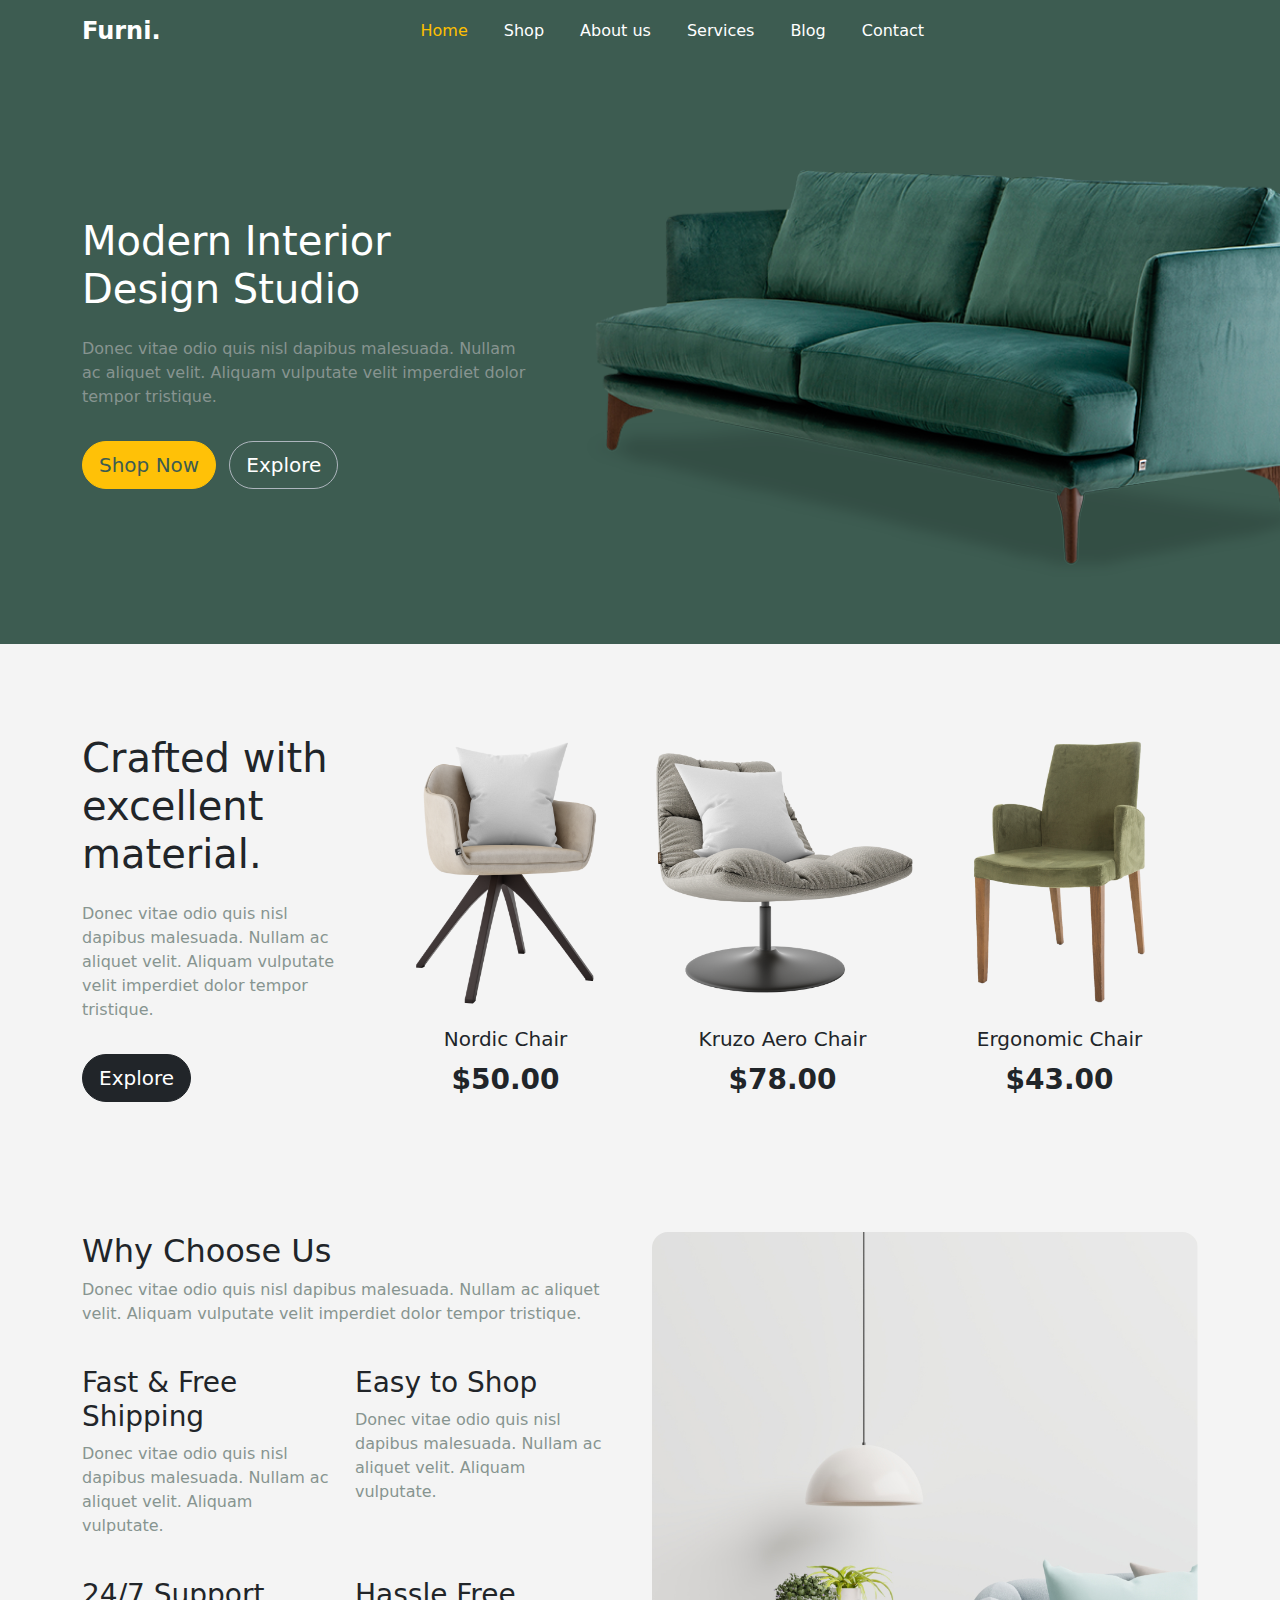
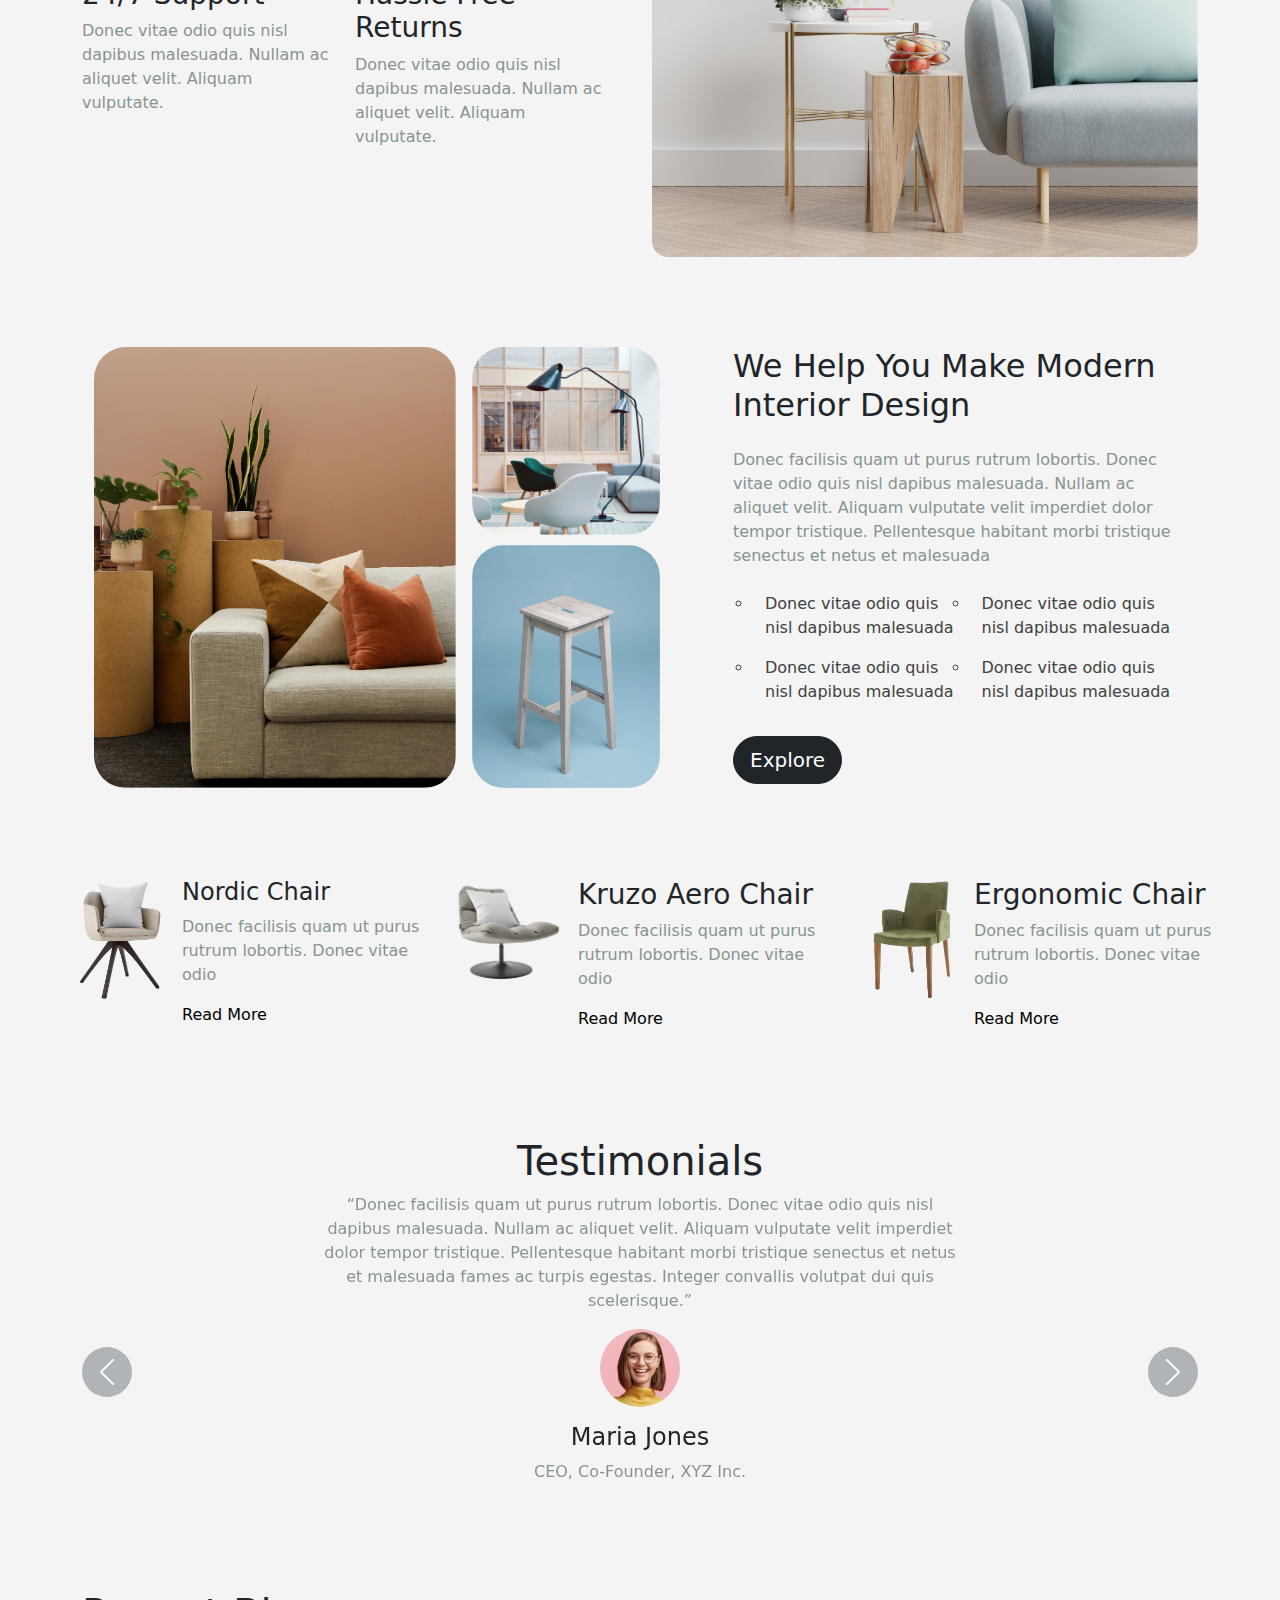
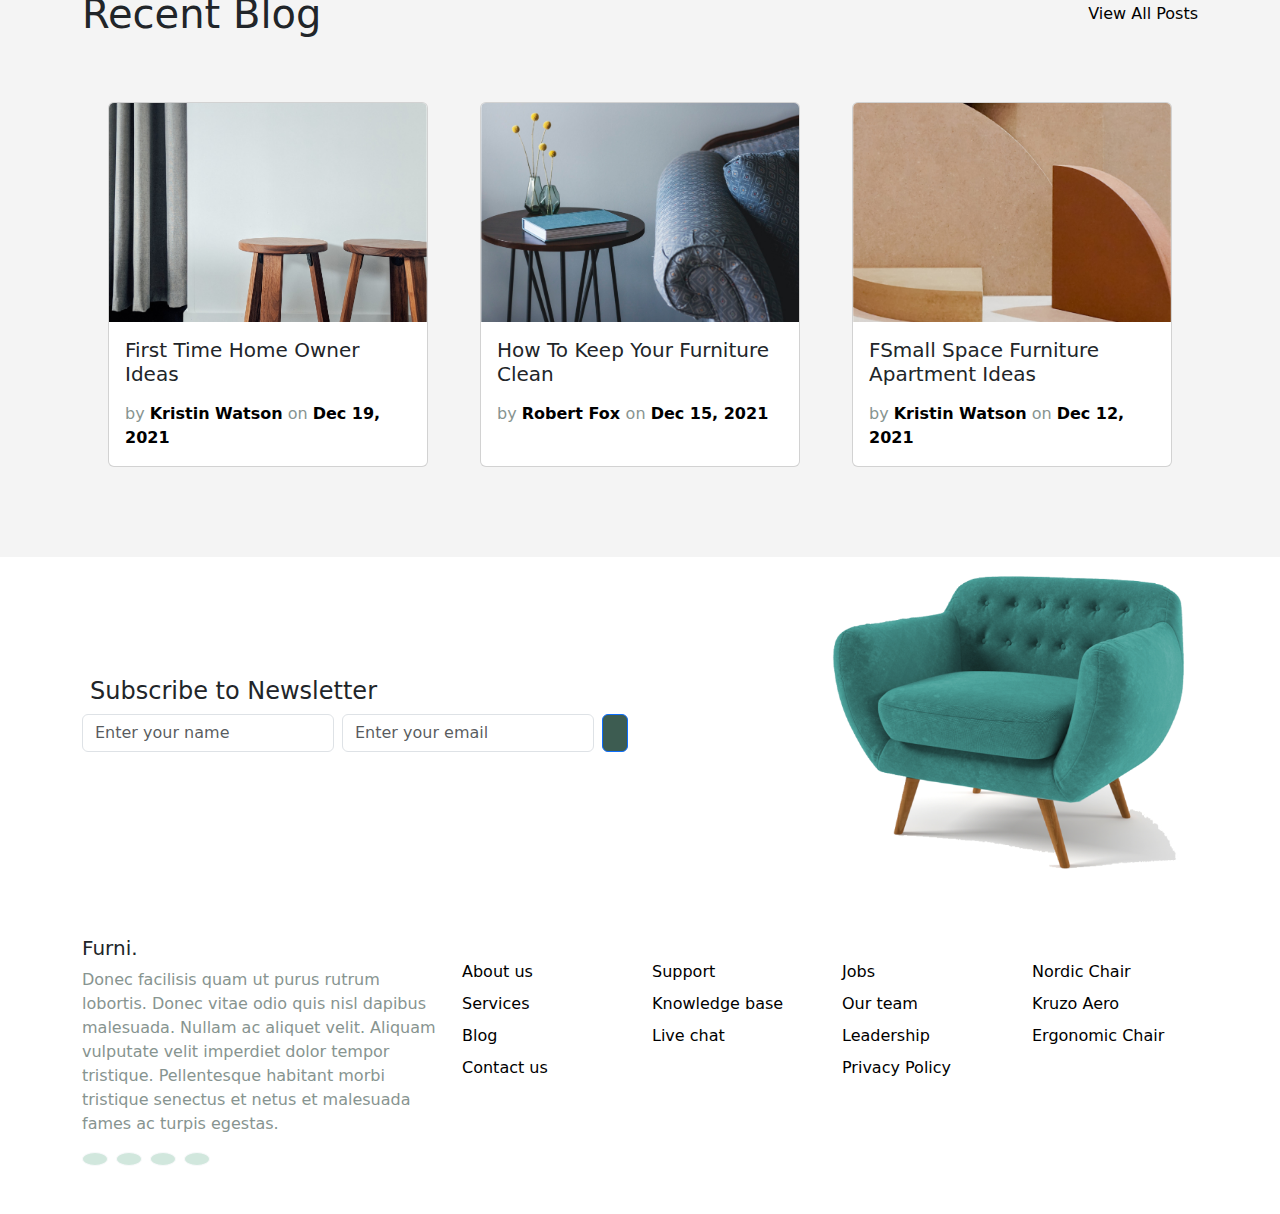
<file: index.html>
<!doctype html>
<html lang="en">

<head>
    <meta charset="utf-8">
    <meta name="viewport" content="width=device-width, initial-scale=1">
    <title>Furni</title>
    <link href="https://cdn.jsdelivr.net/npm/bootstrap@5.3.3/dist/css/bootstrap.min.css" rel="stylesheet"
        integrity="sha384-QWTKZyjpPEjISv5WaRU9OFeRpok6YctnYmDr5pNlyT2bRjXh0JMhjY6hW+ALEwIH" crossorigin="anonymous">
    <link rel="stylesheet" href="https://cdnjs.cloudflare.com/ajax/libs/font-awesome/6.7.1/css/all.min.css"
        integrity="sha512-5Hs3dF2AEPkpNAR7UiOHba+lRSJNeM2ECkwxUIxC1Q/FLycGTbNapWXB4tP889k5T5Ju8fs4b1P5z/iB4nMfSQ=="
        crossorigin="anonymous" referrerpolicy="no-referrer" />

    <link rel="stylesheet" href="./assets/CSS/main.css">
</head>

<body>
    <!--NAVBAR-->
    <nav class="navbar navbar-expand-lg navbar-custom">
        <div class="container">
            <!-- Logo -->
            <a class="navbar-brand" href="#">Furni.</a>
            <!-- Toggler -->
            <button class="navbar-toggler" type="button" data-bs-toggle="collapse" data-bs-target="#navbarNav" 
                aria-controls="navbarNav" aria-expanded="false" aria-label="Toggle navigation">
                <span class="navbar-toggler-icon"></span>
            </button>
            <!-- Navbar Links -->
            <div class="collapse navbar-collapse justify-content-center" id="navbarNav">
                <ul class="navbar-nav">
                    <li class="nav-item">
                        <a class="nav-link active" href="#" style="color: #FFC000;">Home</a>
                    </li>
                    <li class="nav-item">
                        <a class="nav-link" href="Shop.html">Shop</a>
                    </li>
                    <li class="nav-item">
                        <a class="nav-link" href="AboutUs.html">About us</a>
                    </li>
                    <li class="nav-item">
                        <a class="nav-link" href="Services">Services</a>
                    </li>
                    <li class="nav-item">
                        <a class="nav-link" href="Blog.html">Blog</a>
                    </li>
                    <li class="nav-item">
                        <a class="nav-link" href="ContactUs">Contact</a>
                    </li>
                </ul>
            </div>
          
            <div class="icons d-flex">
                <a href="./pages/register.php">
                    <i class="fa-regular fa-user"></i>
                </a>
                
                <a href="#"><i class="fa-solid fa-cart-shopping"></i></a>
            </div>
        </div>
    </nav>
    <!--NAVBAR-->
    <header class="head ">
        <div class="container">
            <div class="row">

                <div class="col-lg-5 d-flex justify-content-center align-items-center">
                    <div class="intro text-white ">
                        <h1 class="mb-4">Modern Interior Design Studio</h1>

                        <p class="p1 mb-2">Donec vitae odio quis nisl dapibus malesuada. Nullam ac aliquet velit.
                            Aliquam vulputate velit imperdiet dolor tempor tristique.</p>
                        <br>
                        <div class="d-grid gap-2 d-md-block">
                            <button class="ShowBtn btn-warning btn btn-secondary me-2 rounded-pill btn-lg"
                                type="button">Shop Now</button>
                            <button class="ExplorBtn btn btn-withe-outline rounded-pill border-dark-subtle btn-lg"
                                type="button">Explore</button>
                        </div>
                    </div>


                </div>
                <div class="col-lg-7 offset ">
                    <img src="./assets/img/couch.png" alt="couch">
                </div>
            </div>
        </div>
    </header>
    <main>
        <section class="sec1">
            <div class="container">
                <div class="row">

                    <div class="col-lg-3 d-flex justify-content-center align-items-center">
                        <div>
                            <h1 class="mb-4">Crafted with excellent material.</h1>

                            <p class="p1 mb-2">Donec vitae odio quis nisl dapibus malesuada. Nullam ac aliquet velit.
                                Aliquam vulputate velit imperdiet dolor tempor tristique.</p>
                            <br>
                            <div class="d-grid gap-2 d-md-block">
                                <a href="Shop.html"><button class="btn btn-dark me-2 rounded-pill btn-lg"
                                        type="button">Explore</button></a>

                            </div>
                        </div>


                    </div>
                    <div class="chair col-lg-7 offset d-flex flex-fill">
                        <div class="chair1">
                            <img src="./assets/img/product-1.png" alt="chair" width="100%">
                            <div class="mt-3 d-flex flex-column align-items-center">
                                <h5>Nordic Chair</h5>
                                <span class="fs-3"><strong>$50.00</strong></span>
                            </div>

                        </div>
                        <div class="chair2">
                            <img src="./assets/img/product-2.png" alt="chair" width="100%">
                            <div class="mt-3 d-flex flex-column align-items-center">
                                <h5>Kruzo Aero Chair</h5>
                                <span class="fs-3"><strong>$78.00</strong></span>
                            </div>
                        </div>
                        <div class="chair3">
                            <img src="./assets/img/product-3.png" alt="chair" width="100%">
                            <div class="mt-3 d-flex flex-column align-items-center">
                                <h5>Ergonomic Chair</h5>
                                <span class="fs-3"><strong>$43.00</strong></span>
                            </div>
                        </div>
                    </div>
                </div>
            </div>
        </section>
        <!--WHY CHOOESE US-->
        <section class="sec3">
            <div class="container">
                <div class="row">
                    
                    <div class="col-lg-6 ">
                        <div class="row">
                            <!-- العنوان والوصف -->
                            <div class="col-lg-12 mb-4">
                                <h2>Why Choose Us</h2>
                                <p>
                                    Donec vitae odio quis nisl dapibus malesuada. Nullam ac aliquet velit. Aliquam
                                    vulputate
                                    velit imperdiet dolor tempor tristique.
                                </p>
                            </div>

                            <!-- العناصر -->
                            <div class="row ">
                                <!-- العنصر الأول -->
                                <div class="col-lg-6 mb-4">
                                    <i class="fa-solid fa-truck fa-2x mb-3"></i>
                                    <h3>Fast & Free Shipping</h3>
                                    <p>Donec vitae odio quis nisl dapibus malesuada. Nullam ac aliquet velit. Aliquam
                                        vulputate.</p>
                                </div>

                                <!-- العنصر الثاني -->
                                <div class="col-lg-6 mb-4">
                                    <i class="fa-brands fa-shopify fa-2x mb-3"></i>
                                    <h3>Easy to Shop</h3>
                                    <p>Donec vitae odio quis nisl dapibus malesuada. Nullam ac aliquet velit. Aliquam
                                        vulputate.</p>
                                </div>

                                <!-- العنصر الثالث -->
                                <div class="col-lg-6 mb-4">
                                    <i class="fa-regular fa-life-ring fa-2x mb-3"></i>
                                    <h3>24/7 Support</h3>
                                    <p>Donec vitae odio quis nisl dapibus malesuada. Nullam ac aliquet velit. Aliquam
                                        vulputate.</p>
                                </div>

                                <!-- العنصر الرابع -->
                                <div class="col-lg-6 mb-4">
                                    <i class="fa-solid fa-rotate fa-2x mb-3"></i>
                                    <h3>Hassle Free Returns</h3>
                                    <p>Donec vitae odio quis nisl dapibus malesuada. Nullam ac aliquet velit. Aliquam
                                        vulputate.</p>
                                </div>
                            </div>
                        </div>
                    </div>

                    <div class="col-lg-6">
                        <img class=" rounded-4 img-fluid" src="./assets/img/why-choose-us-img.jpg" alt="Why choose us">
                    </div>
                </div>
            </div>
        </section>
        <!--END WHY Choose US-->
     

        <section class="sec4">
            <div class="container">
                <div class="row">

                    <div class="row justify-content-around">
                        <div class="col-lg-7">
                            <section class="container position-relative">

                                <img src="./assets/img/img-grid-1.jpg" class="img-fluid rounded-5" alt="Main Image"
                                    width="60%">

                                <img src="./assets/img/img-grid-3.jpg" class="position-absolute bottom-0 ms-3 rounded-5"
                                    alt="Overlay Image" style="width: 30%; " height="55%">
                                <img src="./assets/img/img-grid-2.jpg" class="position-absolute top-70 ms-3 rounded-5"
                                    alt="Overlay Image" style="width: 30%;">
                            </section>
                        </div>
                        <div class="col-lg-5">
                            <h2 class="mb-4">We Help You Make Modern Interior Design</h2>
                            <p>Donec facilisis quam ut purus rutrum lobortis. Donec vitae odio quis nisl dapibus
                                malesuada. Nullam ac aliquet velit. Aliquam vulputate velit imperdiet dolor tempor
                                tristique. Pellentesque habitant morbi tristique senectus et netus et malesuada</p>
                            <ul class="list row mt-4">
                                <li class="col-6 mb-3">Donec vitae odio quis nisl dapibus malesuada</li>
                                <li class="col-6 mb-3">Donec vitae odio quis nisl dapibus malesuada</li>
                                <li class="col-6 mb-3">Donec vitae odio quis nisl dapibus malesuada</li>
                                <li class="col-6 mb-3">Donec vitae odio quis nisl dapibus malesuada</li>
                            </ul>
                            <div class="d-grid gap-2 d-md-block">
                                <a href="#"><button class="btn btn-dark me-2 rounded-pill btn-lg"
                                        type="button">Explore</button></a>

                            </div>
                        </div>

                    </div>
                </div>
        </section>
        <!--End of Help You Make Modern Interior Design-->
        <!--Fav Product-->
        <section class="sec5">
            <div class="container">
                <div class="row">
                    <div class="d-flex justify-content-center gap-4 ">
                        <div class="ProductOne col-12 col-md-6 col-lg-4 d-flex  ">
                            <div class="ImgChair ">
                                <img src="./assets/img/product-1.png" alt="Chair" class="img-fluid rounded-5">
                            </div>
                            <div class="descOne col-lg-8">
                                <h4>Nordic Chair</h4>
                                <p>Donec facilisis quam ut purus rutrum lobortis. Donec vitae odio</p>
                                <p><a href="#">Read More</a></p>
                            </div>
                        </div>
                        <div class="ProuductTwo col-12 col-md-6 col-lg-4 d-flex gap-3">
                            <div class="ImgChair">
                                <img src="./assets/img/product-2.png" alt="Chair" class="img-fluid rounded-5">
                            </div>
                            <div class="descTwo col-lg-8">
                                <h3>Kruzo Aero Chair</h3>
                                <p>Donec facilisis quam ut purus rutrum lobortis. Donec vitae odio</p>
                                <p><a href="#">Read More</a></p>
                            </div>
                        </div>
                        <div class="ProductThreee col-12 col-md-6 col-lg-4 d-flex">
                            <div class="ImgChair">
                                <img src="./assets/img/product-3.png" alt="Chair" class="img-fluid rounded-5">
                            </div>
                            <div class="descThree col-lg-8">
                                <h3>Ergonomic Chair</h3>
                                <p>Donec facilisis quam ut purus rutrum lobortis. Donec vitae odio</p>
                                <p><a href="#">Read More</a></p>
                            </div>
                        </div>
                    </div>
                </div>
            </div>
        </section>
        <!--end of favorite product-->
        <!--Start Testimonials-->
        <section class="sec6">
            <div class="container">
                <h1 class="d-flex justify-content-center align-items-center">Testimonials</h1>
                <!--CODE-->
                <div id="carouselExample" class="carousel slide">
                    <div class="carousel-inner">
                        <!-- العنصر الأول مع الكلاس active فقط -->
                        <div class="carousel-item active">
                            <div class="d-flex justify-content-center align-items-center flex-column">
                                <p class="col-lg-7 text-center">
                                    <q>Donec facilisis quam ut purus rutrum lobortis. Donec vitae odio quis nisl dapibus
                                        malesuada. Nullam ac aliquet velit. Aliquam vulputate velit imperdiet dolor
                                        tempor tristique. Pellentesque habitant morbi tristique senectus et netus et
                                        malesuada fames ac turpis egestas. Integer convallis volutpat dui quis
                                        scelerisque.</q>
                                </p>
                                <div class="d-flex flex-column align-items-center">
                                    <img src="./assets/img/person-1.png" class="rounded-circle mb-3" alt="..."
                                        style="max-width: 80px;">
                                    <h4>Maria Jones</h4>
                                    <p>CEO, Co-Founder, XYZ Inc.</p>
                                </div>
                            </div>
                        </div>

                        <!-- العنصر الثاني -->
                        <div class="carousel-item">
                            <div class="d-flex justify-content-center align-items-center flex-column">
                                <p class="col-lg-7 text-center">
                                    <q>Donec facilisis quam ut purus rutrum lobortis. Donec vitae odio quis nisl dapibus
                                        malesuada. Nullam ac aliquet velit. Aliquam vulputate velit imperdiet dolor
                                        tempor tristique. Pellentesque habitant morbi tristique senectus et netus et
                                        malesuada fames ac turpis egestas. Integer convallis volutpat dui quis
                                        scelerisque.</q>
                                </p>
                                <div class="d-flex flex-column align-items-center">
                                    <img src="./assets/img/person2.png" class="rounded-circle mb-3" alt="..."
                                        style="max-width: 80px;">
                                    <h4>John Doe</h4>
                                    <p>CTO, ABC Corp.</p>
                                </div>
                            </div>
                        </div>

                        <!-- العنصر الثالث -->
                        <div class="carousel-item">
                            <div class="d-flex justify-content-center align-items-center flex-column">
                                <p class="col-lg-7 text-center">
                                    <q>Donec facilisis quam ut purus rutrum lobortis. Donec vitae odio quis nisl dapibus
                                        malesuada. Nullam ac aliquet velit. Aliquam vulputate velit imperdiet dolor
                                        tempor tristique. Pellentesque habitant morbi tristique senectus et netus et
                                        malesuada fames ac turpis egestas. Integer convallis volutpat dui quis
                                        scelerisque.</q>
                                </p>
                                <div class="d-flex flex-column align-items-center">
                                    <img src="./assets/img/person_3.jpg" class="rounded-circle mb-3" alt="..."
                                        style="max-width: 80px;">
                                    <h4>Jane Smith</h4>
                                    <p>Marketing Manager, Tech Solutions</p>
                                </div>
                            </div>
                        </div>
                    </div>

                    <!-- أزرار التنقل -->
                    <div class="carousel-controls">
                        <button
                            class="carousel-control-prev rounded-circle bg-secondary d-flex justify-content-center align-items-center "
                            type="button" data-bs-target="#carouselExample" data-bs-slide="prev">
                            <span class="carousel-control-prev-icon text-light" aria-hidden="true"></span>
                            <span class="visually-hidden">Previous</span>
                        </button>

                        <button
                            class="carousel-control-next rounded-circle bg-secondary d-flex justify-content-center align-items-center"
                            type="button" data-bs-target="#carouselExample" data-bs-slide="next">
                            <span class="carousel-control-next-icon text-light" aria-hidden="true"></span>
                            <span class="visually-hidden">Next</span>
                        </button>
                    </div>
                </div>
            </div>
        </section>
        <!--End of Testimonials-->
        <!--Start Recent Blog-->
        <section class="sec7">
            <div class="container">
                <div class="d-flex justify-content-between align-items-center mb-5">
                    <h1 class="mb-3">Recent Blog</h1>
                    <p class="ViewAll"><a href="Blog.html">View All Posts</a></p>
                </div>
                <div class="row">
                    <div class="d-flex justify-content-around">
                        <div class="card col-lg-3 col-md-6 col-sm-12" style="width: 20rem;">
                            <a href="#"><img src="./assets/img/post-1.jpg" class="card-img-top " alt="post1"></a>
                            <div class="card-body ">
                                <h5>First Time Home Owner Ideas</h5>
                                <p class="card-text mt-3">by <strong style="color: black;">Kristin Watson</strong> on
                                    <strong style="color: black;">Dec 19, 2021</strong>
                                </p>
                            </div>
                        </div>
                        <div class="card col-lg-3 col-md-6 col-sm-12" style="width: 20rem;">
                            <a href="#"><img src="./assets/img/post-2.jpg" class="card-img-top " alt="post2"></a>
                            <div class="card-body">
                                <h5>How To Keep Your Furniture Clean</h5>
                                <p class="card-text mt-3">by <strong style="color: black;">Robert Fox </strong> on
                                    <strong style="color: black;">Dec 15, 2021</strong>
                                </p>
                            </div>
                        </div>
                        <div class="card col-lg-3 col-md-6 col-sm-12" style="width: 20rem;">
                            <a href="#"><img src="./assets/img/post-3.jpg" class="card-img-top " alt="post3"></a>
                            <div class="card-body">
                                <h5>FSmall Space Furniture Apartment Ideas</h5>
                                <p class="card-text mt-3">by <strong style="color: black;">Kristin Watson</strong> on
                                    <strong style="color: black;"> Dec 12, 2021</strong>
                                </p>
                            </div>
                        </div>
                    </div>
                </div>

            </div>
        </section>
        <!--end Recent Blog-->
        
        <!--FORM-->
        <section class="sec8 bg-white">
          
            
                <div class="container">
                    <div class="row ">
    
                        <div class="FormOne " style="width: 50%;">
                            <div class="d-flex" style="margin-top: 120px;">
                                <p class="me-2"> <i class="fa-regular fa-envelope" style="font-size: 27px;"></i></p>
                                <h4>Subscribe to Newsletter</h4>
                            </div>
                            <div class="InputForm ">
                                <form action="#" class="d-flex gap-2">
                                    <input class="form-control" type="text" placeholder="Enter your name"
                                        aria-label="default input example" style="width: 50%;">
                                    <input type="email" class="form-control" placeholder="Enter your email"
                                        aria-describedby="emailHelp" style="width: 50%;">
                                    <button type="submit" class="btn btn-primary" style="background-color:  #3D5C51;"><i
                                            class="fa-solid fa-paper-plane"></i></button>
                                </form>
                            </div>
                        </div>
                        <div class="col-md-6 d-flex justify-content-end ms-auto">
                            <img src="./assets/img/sofa.png" alt="Image" style="width: 70%; max-width: 400px;">
                        </div>
                    </div>
                </div>
            
        </section>
       
        <!--FORM-->
       <!--FOOTER-->
       <footer class="bg-light py-5 bg-white ">
        <div class="container">
            <div class="row">
                <!-- العمود الأول: نص الشركة -->
                <div class="col-md-4">
                    <h5>Furni.</h5>
                    <p>Donec facilisis quam ut purus rutrum lobortis. Donec vitae odio quis nisl dapibus malesuada. Nullam ac aliquet velit. Aliquam vulputate velit imperdiet dolor tempor tristique. Pellentesque habitant morbi tristique senectus et netus et malesuada fames ac turpis egestas.</p>
                    <div class="d-flex ">
                        <a href="#" class="btn btn-light rounded-circle bg-success-subtle me-2">
                            <i class="fab fa-facebook-f"></i>
                        </a>
                        <a href="#" class="btn btn-light me-2 rounded-circle bg-success-subtle">
                            <i class="fab fa-twitter"></i>
                        </a>
                        <a href="#" class="btn btn-light  bg-success-subtle rounded-circle me-2">
                            <i class="fab fa-instagram"></i>
                        </a>
                        <a href="#" class="btn btn-light  bg-success-subtle rounded-circle me-2">
                            <i class="fab fa-linkedin"></i>
                        </a>
                    </div>
                </div>
    
                <!-- العمود الثاني: الروابط -->
                <div class="col-md-2 mt-4">
                    
                    <ul class="list-unstyled">
                        <li class="mb-2"><a href="#">About us</a></li>
                        <li class="mb-2"><a href="#">Services</a></li>
                        <li class="mb-2"><a href="#">Blog</a></li>
                        <li ><a href="#">Contact us</a></li>
                    </ul>
                </div>
    
                <!-- العمود الثالث: الدعم -->
                <div class="col-md-2 mt-4">
                    
                    <ul class="list-unstyled">
                        <li class="mb-2"><a href="#">Support</a></li>
                        <li class="mb-2"><a href="#">Knowledge base</a></li>
                        <li><a href="#">Live chat</a></li>
                        
                    </ul>
                </div>
                <div class="col-md-2 mt-4">
                    
                    <ul class="list-unstyled">
                        <li class="mb-2"><a href="#">Jobs</a></li>
                        <li class="mb-2"><a href="#">Our team</a></li>
                        <li class="mb-2"><a href="#">Leadership</a></li>
                        <li><a href="#">Privacy Policy</a></li>
                        
                    </ul>
                </div>
                
    
                <!-- العمود الرابع: المنتجات -->
                <div class="col-md-2 mt-4">
                 
                    <ul class="list-unstyled">
                        <li class="mb-2"><a href="#">Nordic Chair</a></li>
                        <li class="mb-2"><a href="#">Kruzo Aero</a></li>
                        <li><a href="#">Ergonomic Chair</a></li>
                    </ul>
                </div>
                
            </div>
        </div>
    </footer>
    <!--FOOTER-->
    



    </main>
    <script src="https://cdn.jsdelivr.net/npm/bootstrap@5.3.3/dist/js/bootstrap.bundle.min.js"
        integrity="sha384-YvpcrYf0tY3lHB60NNkmXc5s9fDVZLESaAA55NDzOxhy9GkcIdslK1eN7N6jIeHz"
        crossorigin="anonymous"></script>
</body>

</html>
</file>
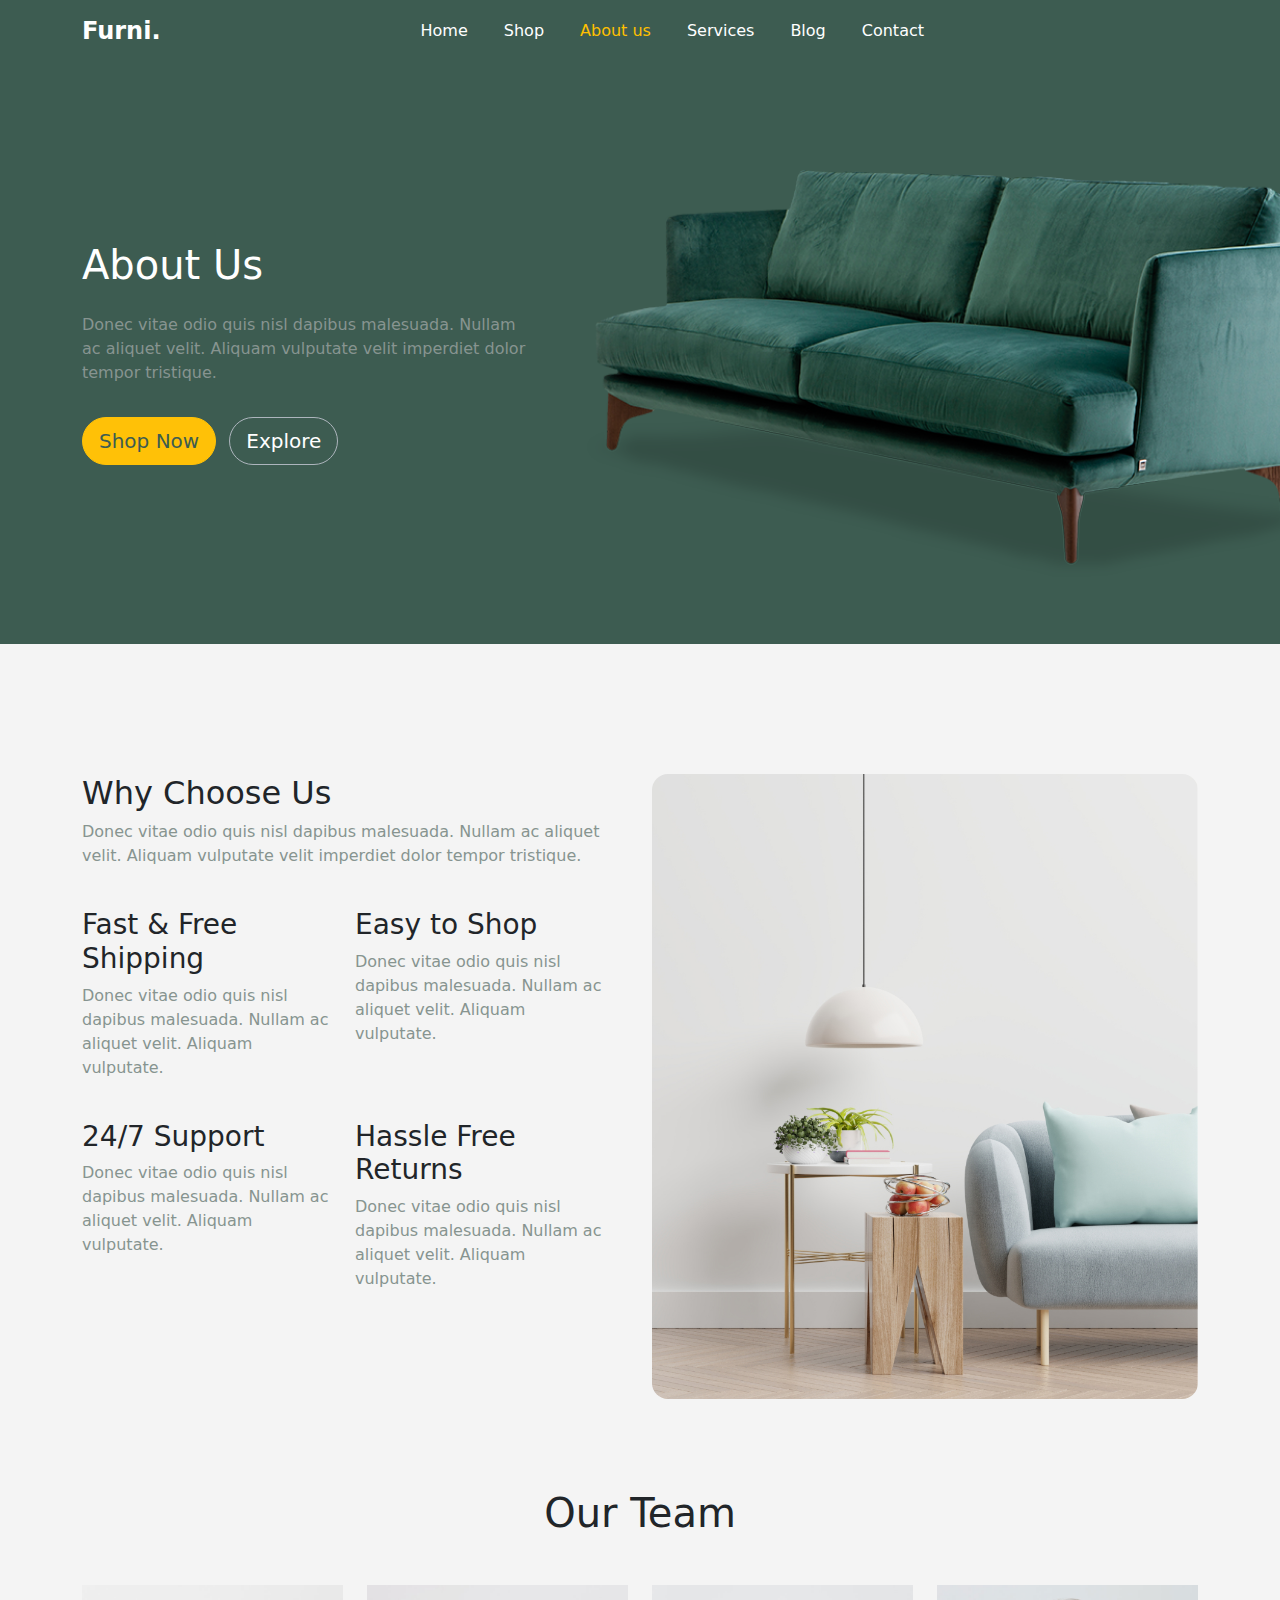
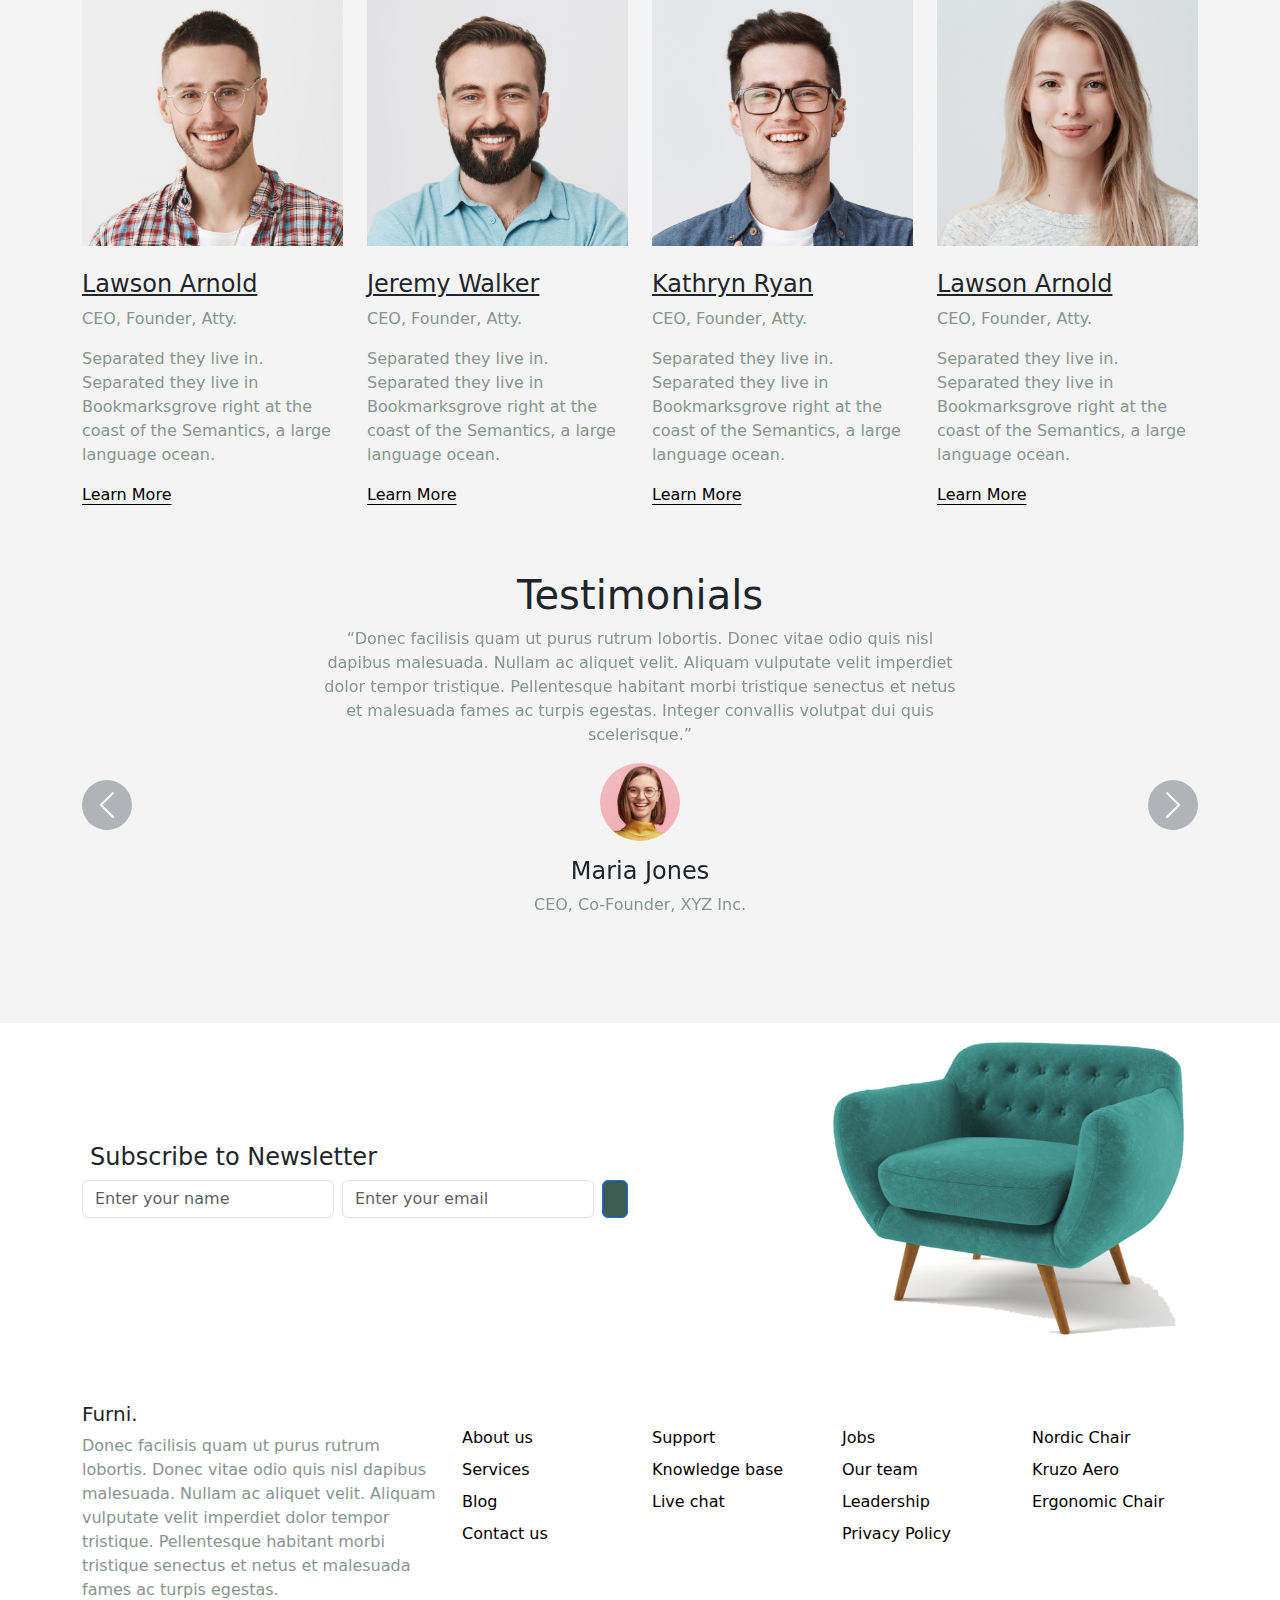
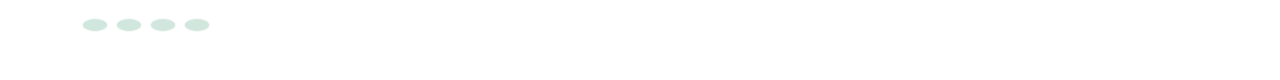
<file: AboutUs.html>
<!doctype html>
<html lang="en">
  <head>
    <meta charset="utf-8">
    <meta name="viewport" content="width=device-width, initial-scale=1">
    <title>Bootstrap demo</title>

    <link href="https://cdn.jsdelivr.net/npm/bootstrap@5.3.3/dist/css/bootstrap.min.css" rel="stylesheet" integrity="sha384-QWTKZyjpPEjISv5WaRU9OFeRpok6YctnYmDr5pNlyT2bRjXh0JMhjY6hW+ALEwIH" crossorigin="anonymous">
    <link rel="stylesheet" href="https://cdnjs.cloudflare.com/ajax/libs/font-awesome/6.7.1/css/all.min.css" integrity="sha512-5Hs3dF2AEPkpNAR7UiOHba+lRSJNeM2ECkwxUIxC1Q/FLycGTbNapWXB4tP889k5T5Ju8fs4b1P5z/iB4nMfSQ==" crossorigin="anonymous" referrerpolicy="no-referrer" />
    <link rel="stylesheet" href="./assets/CSS/main.css">
</head>
  <body>
     <!--NAVBAR-->
     <nav class="navbar navbar-expand-lg navbar-custom">
        <div class="container">
            <!-- Logo -->
            <a class="navbar-brand" href="#">Furni.</a>
            <!-- Toggler -->
            <button class="navbar-toggler" type="button" data-bs-toggle="collapse" data-bs-target="#navbarNav" 
                aria-controls="navbarNav" aria-expanded="false" aria-label="Toggle navigation">
                <span class="navbar-toggler-icon"></span>
            </button>
            <!-- Navbar Links -->
            <div class="collapse navbar-collapse justify-content-center" id="navbarNav">
                <ul class="navbar-nav">
                    <li class="nav-item">
                        <a class="nav-link " href="index.html" >Home</a>
                    </li>
                    <li class="nav-item">
                        <a class="nav-link" href="Shop.html">Shop</a>
                    </li>
                    <li class="nav-item">
                        <a class="nav-link active" style="color: #FFC000;" href="AboutUs.html">About us</a>
                    </li>
                    <li class="nav-item">
                        <a class="nav-link" href="Services.html">Services</a>
                    </li>
                    <li class="nav-item">
                        <a class="nav-link" href="Blog.html">Blog</a>
                    </li>
                    <li class="nav-item">
                        <a class="nav-link" href="ContactUs.html">Contact</a>
                    </li>
                </ul>
            </div>
            <!-- Icons -->
            <div class="icons d-flex">
                <a href="#"><i class="fa-regular fa-user"></i></a>
                <a href="#"><i class="fa-solid fa-cart-shopping"></i></a>
            </div>
        </div>
    </nav>
    <!--NAVBAR-->
    <!--HEADER-->
    <header class="head ">
        <div class="container">
            <div class="row">

                <div class="col-lg-5 d-flex justify-content-center align-items-center">
                    <div class="intro text-white ">
                        <h1 class="mb-4">About Us</h1>

                        <p class="p1 mb-2">Donec vitae odio quis nisl dapibus malesuada. Nullam ac aliquet velit.
                            Aliquam vulputate velit imperdiet dolor tempor tristique.</p>
                        <br>
                        <div class="d-grid gap-2 d-md-block">
                            <button class="ShowBtn btn-warning btn btn-secondary me-2 rounded-pill btn-lg"
                                type="button">Shop Now</button>
                            <button class="ExplorBtn btn btn-withe-outline rounded-pill border-dark-subtle btn-lg"
                                type="button">Explore</button>
                        </div>
                    </div>


                </div>
                <div class="col-lg-7 offset ">
                    <img src="./assets/img/couch.png" alt="couch">
                </div>
            </div>
        </div>
    </header>
       <!--HEADER-->
       <main>
       <!--WHY CHOOESE US-->
       <section class="sec3">
        <div class="container">
            <div class="row">
                <!-- العمود الذي يحتوي على العنوان والوصف والعناصر -->
                <div class="col-lg-6 ">
                    <div class="row">
                        <!-- العنوان والوصف -->
                        <div class="col-lg-12 mb-4">
                            <h2>Why Choose Us</h2>
                            <p>
                                Donec vitae odio quis nisl dapibus malesuada. Nullam ac aliquet velit. Aliquam
                                vulputate
                                velit imperdiet dolor tempor tristique.
                            </p>
                        </div>

                        <!-- العناصر -->
                        <div class="row ">
                            <!-- العنصر الأول -->
                            <div class="col-lg-6 mb-4">
                                <i class="fa-solid fa-truck fa-2x mb-3"></i>
                                <h3>Fast & Free Shipping</h3>
                                <p>Donec vitae odio quis nisl dapibus malesuada. Nullam ac aliquet velit. Aliquam
                                    vulputate.</p>
                            </div>

                            <!-- العنصر الثاني -->
                            <div class="col-lg-6 mb-4">
                                <i class="fa-brands fa-shopify fa-2x mb-3"></i>
                                <h3>Easy to Shop</h3>
                                <p>Donec vitae odio quis nisl dapibus malesuada. Nullam ac aliquet velit. Aliquam
                                    vulputate.</p>
                            </div>

                            <!-- العنصر الثالث -->
                            <div class="col-lg-6 mb-4">
                                <i class="fa-regular fa-life-ring fa-2x mb-3"></i>
                                <h3>24/7 Support</h3>
                                <p>Donec vitae odio quis nisl dapibus malesuada. Nullam ac aliquet velit. Aliquam
                                    vulputate.</p>
                            </div>

                            <!-- العنصر الرابع -->
                            <div class="col-lg-6 mb-4">
                                <i class="fa-solid fa-rotate fa-2x mb-3"></i>
                                <h3>Hassle Free Returns</h3>
                                <p>Donec vitae odio quis nisl dapibus malesuada. Nullam ac aliquet velit. Aliquam
                                    vulputate.</p>
                            </div>
                        </div>
                    </div>
                </div>

                <!-- العمود الذي يحتوي على الصورة -->
                <div class="col-lg-6">
                    <img class=" rounded-4 img-fluid" src="./assets/img/why-choose-us-img.jpg" alt="Why choose us">
                </div>
            </div>
        </div>
    </section>
    <!--END WHY Choose US-->


    <!--Our Team-->
    <section class="mb-5">
        <h1 class="text-center mb-5">Our Team</h1>
        <div class="container ">
            <div class="row">
              <div class="col">
                <img src="./assets/img/person_1.jpg" alt="person" class="img-fluid" >
                <h4 class="mt-4 text-decoration-underline">Lawson Arnold</h4>
                <p>CEO, Founder, Atty.</p>
                <p>Separated they live in. Separated they live in Bookmarksgrove right at the coast of the Semantics, a large language ocean.</p>
                <p><a href="#" class="text-decoration-underline link-body-emphasis link-offset-2 link-underline-opacity-25 link-underline-opacity-75-hover">Learn More</a></p>

              </div>
              <div class="col">
                <img src="./assets/img/person_2.jpg" alt="person" class="img-fluid">
                <h4 class="mt-4 text-decoration-underline">Jeremy Walker</h4>
                <p>CEO, Founder, Atty.</p>
                <p>Separated they live in. Separated they live in Bookmarksgrove right at the coast of the Semantics, a large language ocean.</p>
                <p><a href="#" class="text-decoration-underline link-body-emphasis link-offset-2 link-underline-opacity-25 link-underline-opacity-75-hover">Learn More</a></p>
              </div>
              <div class="col">
                <img src="./assets/img/person_3.jpg" alt="person" class="img-fluid">
                <h4 class="mt-4 text-decoration-underline">Kathryn Ryan</h4>
                <p>CEO, Founder, Atty.</p>
                <p>Separated they live in. Separated they live in Bookmarksgrove right at the coast of the Semantics, a large language ocean.</p>
                <p><a href="#" class="text-decoration-underline link-body-emphasis link-offset-2 link-underline-opacity-25 link-underline-opacity-75-hover">Learn More</a></p>
              </div>
              <div class="col">
                <img src="./assets/img/person_4.jpg" alt="person" class="img-fluid">
                <h4 class="mt-4 text-decoration-underline">Lawson Arnold</h4>
                <p>CEO, Founder, Atty.</p>
                <p>Separated they live in. Separated they live in Bookmarksgrove right at the coast of the Semantics, a large language ocean.</p>
                <p><a href="#" class="text-decoration-underline link-body-emphasis link-offset-2 link-underline-opacity-25 link-underline-opacity-75-hover">Learn More</a></p>
              </div>
            </div>
          </div>
    </section>
    <!--Our Team-->


    <!--Start Testimonials-->
    <section class="sec6">
        <div class="container">
            <h1 class="d-flex justify-content-center align-items-center">Testimonials</h1>
            <!--CODE-->
            <div id="carouselExample" class="carousel slide">
                <div class="carousel-inner">
                    <!-- العنصر الأول مع الكلاس active فقط -->
                    <div class="carousel-item active">
                        <div class="d-flex justify-content-center align-items-center flex-column">
                            <p class="col-lg-7 text-center">
                                <q>Donec facilisis quam ut purus rutrum lobortis. Donec vitae odio quis nisl dapibus
                                    malesuada. Nullam ac aliquet velit. Aliquam vulputate velit imperdiet dolor
                                    tempor tristique. Pellentesque habitant morbi tristique senectus et netus et
                                    malesuada fames ac turpis egestas. Integer convallis volutpat dui quis
                                    scelerisque.</q>
                            </p>
                            <div class="d-flex flex-column align-items-center">
                                <img src="./assets/img/person-1.png" class="rounded-circle mb-3" alt="..."
                                    style="max-width: 80px;">
                                <h4>Maria Jones</h4>
                                <p>CEO, Co-Founder, XYZ Inc.</p>
                            </div>
                        </div>
                    </div>

                    <!-- العنصر الثاني -->
                    <div class="carousel-item">
                        <div class="d-flex justify-content-center align-items-center flex-column">
                            <p class="col-lg-7 text-center">
                                <q>Donec facilisis quam ut purus rutrum lobortis. Donec vitae odio quis nisl dapibus
                                    malesuada. Nullam ac aliquet velit. Aliquam vulputate velit imperdiet dolor
                                    tempor tristique. Pellentesque habitant morbi tristique senectus et netus et
                                    malesuada fames ac turpis egestas. Integer convallis volutpat dui quis
                                    scelerisque.</q>
                            </p>
                            <div class="d-flex flex-column align-items-center">
                                <img src="./assets/img/person2.png" class="rounded-circle mb-3" alt="..."
                                    style="max-width: 80px;">
                                <h4>John Doe</h4>
                                <p>CTO, ABC Corp.</p>
                            </div>
                        </div>
                    </div>

                    <!-- العنصر الثالث -->
                    <div class="carousel-item">
                        <div class="d-flex justify-content-center align-items-center flex-column">
                            <p class="col-lg-7 text-center">
                                <q>Donec facilisis quam ut purus rutrum lobortis. Donec vitae odio quis nisl dapibus
                                    malesuada. Nullam ac aliquet velit. Aliquam vulputate velit imperdiet dolor
                                    tempor tristique. Pellentesque habitant morbi tristique senectus et netus et
                                    malesuada fames ac turpis egestas. Integer convallis volutpat dui quis
                                    scelerisque.</q>
                            </p>
                            <div class="d-flex flex-column align-items-center">
                                <img src="./assets/img/person_3.jpg" class="rounded-circle mb-3" alt="..."
                                    style="max-width: 80px;">
                                <h4>Jane Smith</h4>
                                <p>Marketing Manager, Tech Solutions</p>
                            </div>
                        </div>
                    </div>
                </div>

                <!-- أزرار التنقل -->
                <div class="carousel-controls">
                    <button
                        class="carousel-control-prev rounded-circle bg-secondary d-flex justify-content-center align-items-center "
                        type="button" data-bs-target="#carouselExample" data-bs-slide="prev">
                        <span class="carousel-control-prev-icon text-light" aria-hidden="true"></span>
                        <span class="visually-hidden">Previous</span>
                    </button>

                    <button
                        class="carousel-control-next rounded-circle bg-secondary d-flex justify-content-center align-items-center"
                        type="button" data-bs-target="#carouselExample" data-bs-slide="next">
                        <span class="carousel-control-next-icon text-light" aria-hidden="true"></span>
                        <span class="visually-hidden">Next</span>
                    </button>
                </div>
            </div>
        </div>
    </section>
    <!--End of Testimonials-->
      <!--FORM-->
      <section class="sec8 bg-white">
          
            
        <div class="container">
            <div class="row ">

                <div class="FormOne " style="width: 50%;">
                    <div class="d-flex" style="margin-top: 120px;">
                        <p class="me-2"> <i class="fa-regular fa-envelope" style="font-size: 27px;"></i></p>
                        <h4>Subscribe to Newsletter</h4>
                    </div>
                    <div class="InputForm ">
                        <form action="#" class="d-flex gap-2">
                            <input class="form-control" type="text" placeholder="Enter your name"
                                aria-label="default input example" style="width: 50%;">
                            <input type="email" class="form-control" placeholder="Enter your email"
                                aria-describedby="emailHelp" style="width: 50%;">
                            <button type="submit" class="btn btn-primary" style="background-color:  #3D5C51;"><i
                                    class="fa-solid fa-paper-plane"></i></button>
                        </form>
                    </div>
                </div>
                <div class="col-md-6 d-flex justify-content-end ms-auto">
                    <img src="./assets/img/sofa.png" alt="Image" style="width: 70%; max-width: 400px;">
                </div>
            </div>
        </div>
    
</section>

<!--FORM-->
      <!--FOOTER-->
      <footer class="bg-light py-5 bg-white ">
        <div class="container">
            <div class="row">
                <!-- العمود الأول: نص الشركة -->
                <div class="col-md-4">
                    <h5>Furni.</h5>
                    <p>Donec facilisis quam ut purus rutrum lobortis. Donec vitae odio quis nisl dapibus malesuada. Nullam ac aliquet velit. Aliquam vulputate velit imperdiet dolor tempor tristique. Pellentesque habitant morbi tristique senectus et netus et malesuada fames ac turpis egestas.</p>
                    <div class="d-flex ">
                        <a href="#" class="btn btn-light rounded-circle bg-success-subtle me-2">
                            <i class="fab fa-facebook-f"></i>
                        </a>
                        <a href="#" class="btn btn-light me-2 rounded-circle bg-success-subtle">
                            <i class="fab fa-twitter"></i>
                        </a>
                        <a href="#" class="btn btn-light  bg-success-subtle rounded-circle me-2">
                            <i class="fab fa-instagram"></i>
                        </a>
                        <a href="#" class="btn btn-light  bg-success-subtle rounded-circle me-2">
                            <i class="fab fa-linkedin"></i>
                        </a>
                    </div>
                </div>
    
                <!-- العمود الثاني: الروابط -->
                <div class="col-md-2 mt-4">
                    
                    <ul class="list-unstyled">
                        <li class="mb-2"><a href="#">About us</a></li>
                        <li class="mb-2"><a href="#">Services</a></li>
                        <li class="mb-2"><a href="#">Blog</a></li>
                        <li ><a href="#">Contact us</a></li>
                    </ul>
                </div>
    
                <!-- العمود الثالث: الدعم -->
                <div class="col-md-2 mt-4">
                    
                    <ul class="list-unstyled">
                        <li class="mb-2"><a href="#">Support</a></li>
                        <li class="mb-2"><a href="#">Knowledge base</a></li>
                        <li><a href="#">Live chat</a></li>
                        
                    </ul>
                </div>
                <div class="col-md-2 mt-4">
                    
                    <ul class="list-unstyled">
                        <li class="mb-2"><a href="#">Jobs</a></li>
                        <li class="mb-2"><a href="#">Our team</a></li>
                        <li class="mb-2"><a href="#">Leadership</a></li>
                        <li><a href="#">Privacy Policy</a></li>
                        
                    </ul>
                </div>
                
    
                <!-- العمود الرابع: المنتجات -->
                <div class="col-md-2 mt-4">
                 
                    <ul class="list-unstyled">
                        <li class="mb-2"><a href="#">Nordic Chair</a></li>
                        <li class="mb-2"><a href="#">Kruzo Aero</a></li>
                        <li><a href="#">Ergonomic Chair</a></li>
                    </ul>
                </div>
                
            </div>
        </div>
    </footer>
    <!--FOOTER-->
    
</main>
    <script src="https://cdn.jsdelivr.net/npm/bootstrap@5.3.3/dist/js/bootstrap.bundle.min.js" integrity="sha384-YvpcrYf0tY3lHB60NNkmXc5s9fDVZLESaAA55NDzOxhy9GkcIdslK1eN7N6jIeHz" crossorigin="anonymous"></script>
  </body>
</html>
</file>
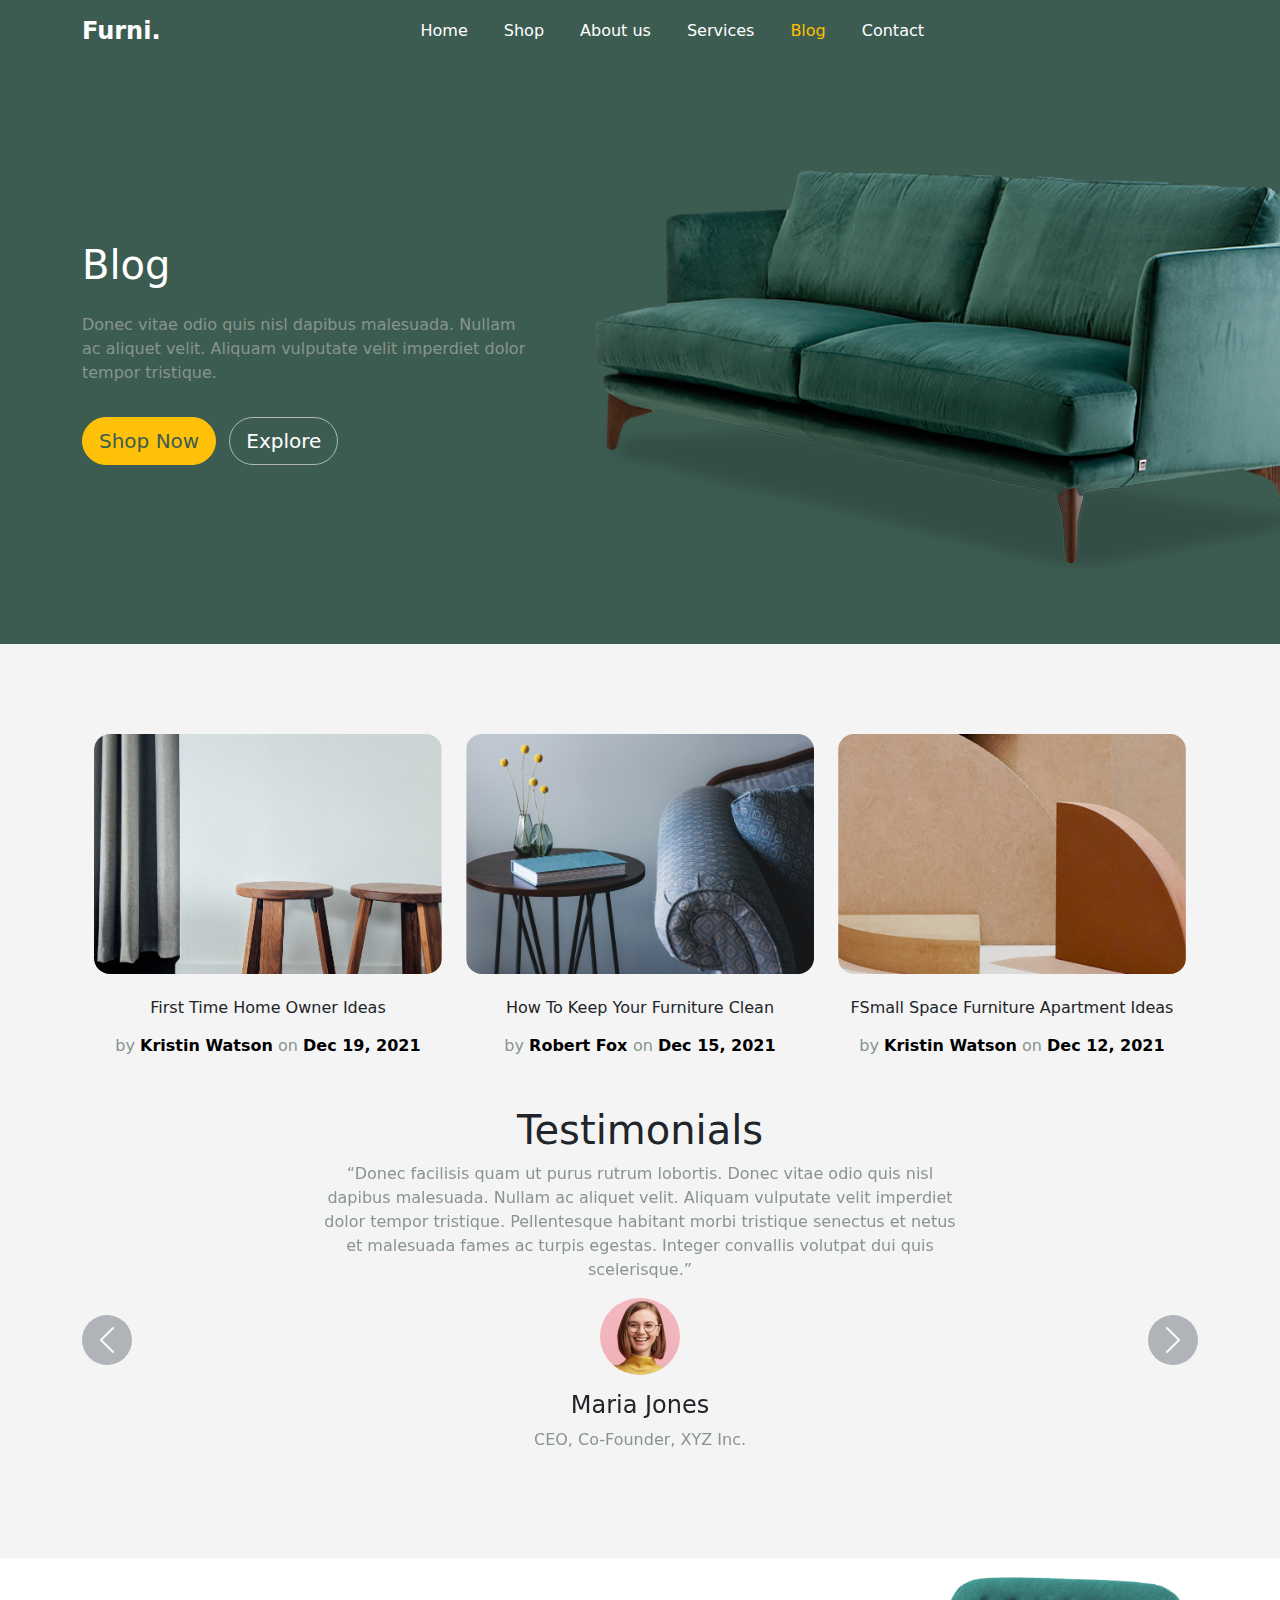
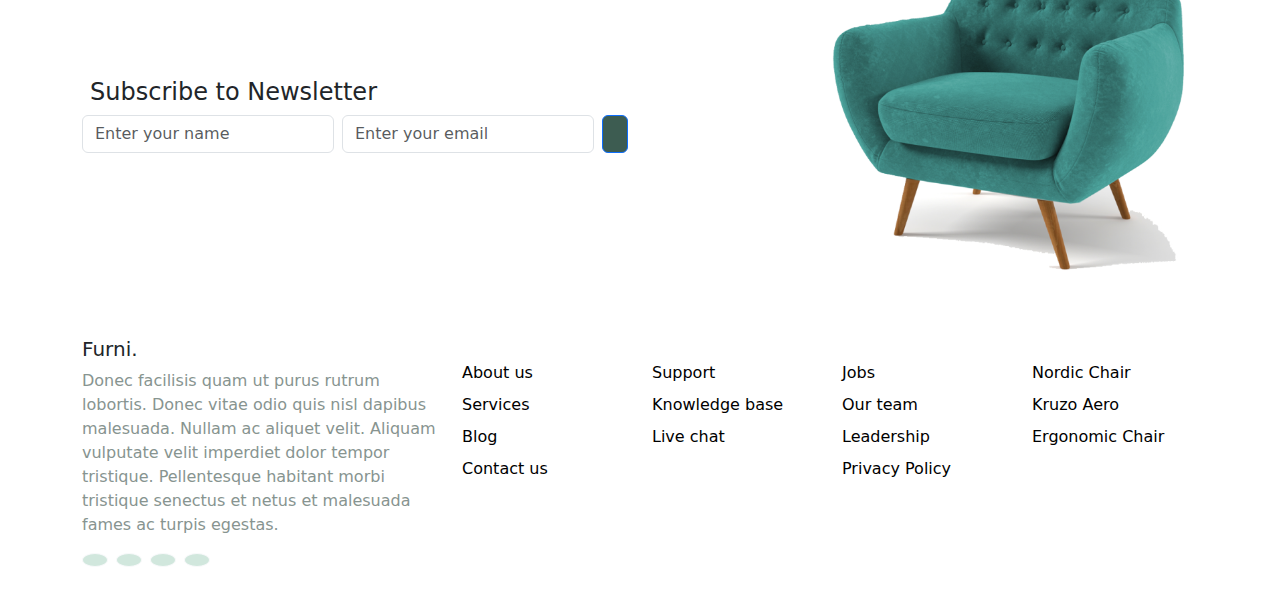
<file: Blog.html>
<!doctype html>
<html lang="en">
  <head>
    <meta charset="utf-8">
    <meta name="viewport" content="width=device-width, initial-scale=1">
    <title>Blog</title>
    <link href="https://cdn.jsdelivr.net/npm/bootstrap@5.3.3/dist/css/bootstrap.min.css" rel="stylesheet" integrity="sha384-QWTKZyjpPEjISv5WaRU9OFeRpok6YctnYmDr5pNlyT2bRjXh0JMhjY6hW+ALEwIH" crossorigin="anonymous">
    <link rel="stylesheet" href="https://cdnjs.cloudflare.com/ajax/libs/font-awesome/6.7.1/css/all.min.css" integrity="sha512-5Hs3dF2AEPkpNAR7UiOHba+lRSJNeM2ECkwxUIxC1Q/FLycGTbNapWXB4tP889k5T5Ju8fs4b1P5z/iB4nMfSQ==" crossorigin="anonymous" referrerpolicy="no-referrer" />
    <link rel="stylesheet" href="./assets/CSS/main.css">
</head>
  <body>
     <!--NAVBAR-->
     <nav class="navbar navbar-expand-lg navbar-custom">
      <div class="container">
          <!-- Logo -->
          <a class="navbar-brand" href="#">Furni.</a>
          <!-- Toggler -->
          <button class="navbar-toggler" type="button" data-bs-toggle="collapse" data-bs-target="#navbarNav" 
              aria-controls="navbarNav" aria-expanded="false" aria-label="Toggle navigation">
              <span class="navbar-toggler-icon"></span>
          </button>
          <!-- Navbar Links -->
          <div class="collapse navbar-collapse justify-content-center" id="navbarNav">
            <ul class="navbar-nav">
                <li class="nav-item">
                    <a class="nav-link " href="index.html" >Home</a>
                </li>
                <li class="nav-item">
                    <a class="nav-link" href="Shop.html">Shop</a>
                </li>
                <li class="nav-item">
                    <a class="nav-link " href="AboutUs.html">About us</a>
                </li>
                <li class="nav-item">
                    <a class="nav-link" href="Services.html">Services</a>
                </li>
                <li class="nav-item">
                    <a class="nav-link active" href="Blog.html" style="color: #FFC000;">Blog</a>
                </li>
                <li class="nav-item">
                    <a class="nav-link" href="ContactUs.html">Contact</a>
                </li>
            </ul>
          </div>
          <!-- Icons -->
          <div class="icons d-flex">
              <a href="#"><i class="fa-regular fa-user"></i></a>
              <a href="#"><i class="fa-solid fa-cart-shopping"></i></a>
          </div>
      </div>
  </nav>
  <!--NAVBAR-->
  <!--HEAD-->
  <header class="head ">
      <div class="container">
          <div class="row">

              <div class="col-lg-5 d-flex justify-content-center align-items-center">
                  <div class="intro text-white ">
                      <h1 class="mb-4">Blog</h1>

                      <p class="p1 mb-2">Donec vitae odio quis nisl dapibus malesuada. Nullam ac aliquet velit.
                          Aliquam vulputate velit imperdiet dolor tempor tristique.</p>
                      <br>
                      <div class="d-grid gap-2 d-md-block">
                          <button class="ShowBtn btn-warning btn btn-secondary me-2 rounded-pill btn-lg"
                              type="button">Shop Now</button>
                          <button class="ExplorBtn btn btn-withe-outline rounded-pill border-dark-subtle btn-lg"
                              type="button">Explore</button>
                      </div>
                  </div>


              </div>
              <div class="col-lg-7 offset ">
                  <img src="./assets/img/couch.png" alt="couch">
              </div>
          </div>
      </div>
  </header>
   <!--HEAD-->
   <main>
    <section class="mb-5">
        <div class="container">
            <div class="container text-center">
                <div class="row">
                  <div class="col ">
                   <a href="#"><img src="./assets/img/post-1.jpg" alt="chair" class="img-fluid rounded-4 mb-4"></a> 
                    <h6>First Time Home Owner Ideas</h6>
                    <p class="card-text mt-3">by <strong style="color: black;">Kristin Watson</strong> on
                        <strong style="color: black;">Dec 19, 2021</strong>
                    </p>
                  </div>
                  <div class="col">
                   <a href="#"><img src="./assets/img/post-2.jpg" alt="chair" class="img-fluid rounded-4 mb-4"></a> 
                    <h6>How To Keep Your Furniture Clean</h6>
                    <p class="card-text mt-3">by <strong style="color: black;">Robert Fox </strong> on
                        <strong style="color: black;">Dec 15, 2021</strong>
                    </p>
                  </div>
                  <div class="col">
                    <a href="#"> <img src="./assets/img/post-3.jpg" alt="chair" class="img-fluid rounded-4 mb-4"></a>
                    <h6>FSmall Space Furniture Apartment Ideas</h6>
                    <p class="card-text mt-3">by <strong style="color: black;">Kristin Watson</strong> on
                        <strong style="color: black;"> Dec 12, 2021</strong>
                    </p>
                  </div>
                </div>
              </div>
        </div>
    </section>
   <section class="sec6">
    <div class="container">
        <h1 class="d-flex justify-content-center align-items-center">Testimonials</h1>
        <!--CODE-->
        <div id="carouselExample" class="carousel slide">
            <div class="carousel-inner">
                <!-- العنصر الأول مع الكلاس active فقط -->
                <div class="carousel-item active">
                    <div class="d-flex justify-content-center align-items-center flex-column">
                        <p class="col-lg-7 text-center">
                            <q>Donec facilisis quam ut purus rutrum lobortis. Donec vitae odio quis nisl dapibus
                                malesuada. Nullam ac aliquet velit. Aliquam vulputate velit imperdiet dolor
                                tempor tristique. Pellentesque habitant morbi tristique senectus et netus et
                                malesuada fames ac turpis egestas. Integer convallis volutpat dui quis
                                scelerisque.</q>
                        </p>
                        <div class="d-flex flex-column align-items-center">
                            <img src="./assets/img/person-1.png" class="rounded-circle mb-3" alt="..."
                                style="max-width: 80px;">
                            <h4>Maria Jones</h4>
                            <p>CEO, Co-Founder, XYZ Inc.</p>
                        </div>
                    </div>
                </div>

                <!-- العنصر الثاني -->
                <div class="carousel-item">
                    <div class="d-flex justify-content-center align-items-center flex-column">
                        <p class="col-lg-7 text-center">
                            <q>Donec facilisis quam ut purus rutrum lobortis. Donec vitae odio quis nisl dapibus
                                malesuada. Nullam ac aliquet velit. Aliquam vulputate velit imperdiet dolor
                                tempor tristique. Pellentesque habitant morbi tristique senectus et netus et
                                malesuada fames ac turpis egestas. Integer convallis volutpat dui quis
                                scelerisque.</q>
                        </p>
                        <div class="d-flex flex-column align-items-center">
                            <img src="./assets/img/person2.png" class="rounded-circle mb-3" alt="..."
                                style="max-width: 80px;">
                            <h4>John Doe</h4>
                            <p>CTO, ABC Corp.</p>
                        </div>
                    </div>
                </div>

                <!-- العنصر الثالث -->
                <div class="carousel-item">
                    <div class="d-flex justify-content-center align-items-center flex-column">
                        <p class="col-lg-7 text-center">
                            <q>Donec facilisis quam ut purus rutrum lobortis. Donec vitae odio quis nisl dapibus
                                malesuada. Nullam ac aliquet velit. Aliquam vulputate velit imperdiet dolor
                                tempor tristique. Pellentesque habitant morbi tristique senectus et netus et
                                malesuada fames ac turpis egestas. Integer convallis volutpat dui quis
                                scelerisque.</q>
                        </p>
                        <div class="d-flex flex-column align-items-center">
                            <img src="./assets/img/person_3.jpg" class="rounded-circle mb-3" alt="..."
                                style="max-width: 80px;">
                            <h4>Jane Smith</h4>
                            <p>Marketing Manager, Tech Solutions</p>
                        </div>
                    </div>
                </div>
            </div>

            <!-- أزرار التنقل -->
            <div class="carousel-controls">
                <button
                    class="carousel-control-prev rounded-circle bg-secondary d-flex justify-content-center align-items-center "
                    type="button" data-bs-target="#carouselExample" data-bs-slide="prev">
                    <span class="carousel-control-prev-icon text-light" aria-hidden="true"></span>
                    <span class="visually-hidden">Previous</span>
                </button>

                <button
                    class="carousel-control-next rounded-circle bg-secondary d-flex justify-content-center align-items-center"
                    type="button" data-bs-target="#carouselExample" data-bs-slide="next">
                    <span class="carousel-control-next-icon text-light" aria-hidden="true"></span>
                    <span class="visually-hidden">Next</span>
                </button>
            </div>
        </div>
    </div>
</section>
<!--End of Testimonials-->
   <!--FORM-->
   <section class="sec8 bg-white">
          
            
    <div class="container">
        <div class="row ">

            <div class="FormOne " style="width: 50%;">
                <div class="d-flex" style="margin-top: 120px;">
                    <p class="me-2"> <i class="fa-regular fa-envelope" style="font-size: 27px;"></i></p>
                    <h4>Subscribe to Newsletter</h4>
                </div>
                <div class="InputForm ">
                    <form action="#" class="d-flex gap-2">
                        <input class="form-control" type="text" placeholder="Enter your name"
                            aria-label="default input example" style="width: 50%;">
                        <input type="email" class="form-control" placeholder="Enter your email"
                            aria-describedby="emailHelp" style="width: 50%;">
                        <button type="submit" class="btn btn-primary" style="background-color:  #3D5C51;"><i
                                class="fa-solid fa-paper-plane"></i></button>
                    </form>
                </div>
            </div>
            <div class="col-md-6 d-flex justify-content-end ms-auto">
                <img src="./assets/img/sofa.png" alt="Image" style="width: 70%; max-width: 400px;">
            </div>
        </div>
    </div>

</section>
</main>
<!--FORM-->
<!--FOOTER-->
<footer class="bg-light py-5 bg-white ">
<div class="container">
<div class="row">
    <!-- العمود الأول: نص الشركة -->
    <div class="col-md-4">
        <h5>Furni.</h5>
        <p>Donec facilisis quam ut purus rutrum lobortis. Donec vitae odio quis nisl dapibus malesuada. Nullam ac aliquet velit. Aliquam vulputate velit imperdiet dolor tempor tristique. Pellentesque habitant morbi tristique senectus et netus et malesuada fames ac turpis egestas.</p>
        <div class="d-flex ">
            <a href="#" class="btn btn-light rounded-circle bg-success-subtle me-2">
                <i class="fab fa-facebook-f"></i>
            </a>
            <a href="#" class="btn btn-light me-2 rounded-circle bg-success-subtle">
                <i class="fab fa-twitter"></i>
            </a>
            <a href="#" class="btn btn-light  bg-success-subtle rounded-circle me-2">
                <i class="fab fa-instagram"></i>
            </a>
            <a href="#" class="btn btn-light  bg-success-subtle rounded-circle me-2">
                <i class="fab fa-linkedin"></i>
            </a>
        </div>
    </div>

    <!-- العمود الثاني: الروابط -->
    <div class="col-md-2 mt-4">
        
        <ul class="list-unstyled">
            <li class="mb-2"><a href="#">About us</a></li>
            <li class="mb-2"><a href="#">Services</a></li>
            <li class="mb-2"><a href="#">Blog</a></li>
            <li ><a href="#">Contact us</a></li>
        </ul>
    </div>

    <!-- العمود الثالث: الدعم -->
    <div class="col-md-2 mt-4">
        
        <ul class="list-unstyled">
            <li class="mb-2"><a href="#">Support</a></li>
            <li class="mb-2"><a href="#">Knowledge base</a></li>
            <li><a href="#">Live chat</a></li>
            
        </ul>
    </div>
    <div class="col-md-2 mt-4">
        
        <ul class="list-unstyled">
            <li class="mb-2"><a href="#">Jobs</a></li>
            <li class="mb-2"><a href="#">Our team</a></li>
            <li class="mb-2"><a href="#">Leadership</a></li>
            <li><a href="#">Privacy Policy</a></li>
            
        </ul>
    </div>
    

    <!-- العمود الرابع: المنتجات -->
    <div class="col-md-2 mt-4">
     
        <ul class="list-unstyled">
            <li class="mb-2"><a href="#">Nordic Chair</a></li>
            <li class="mb-2"><a href="#">Kruzo Aero</a></li>
            <li><a href="#">Ergonomic Chair</a></li>
        </ul>
    </div>
    
</div>
</div>
</footer>
<!--FOOTER-->




    <script src="https://cdn.jsdelivr.net/npm/bootstrap@5.3.3/dist/js/bootstrap.bundle.min.js" integrity="sha384-YvpcrYf0tY3lHB60NNkmXc5s9fDVZLESaAA55NDzOxhy9GkcIdslK1eN7N6jIeHz" crossorigin="anonymous"></script>
  </body>
</html>
</file>
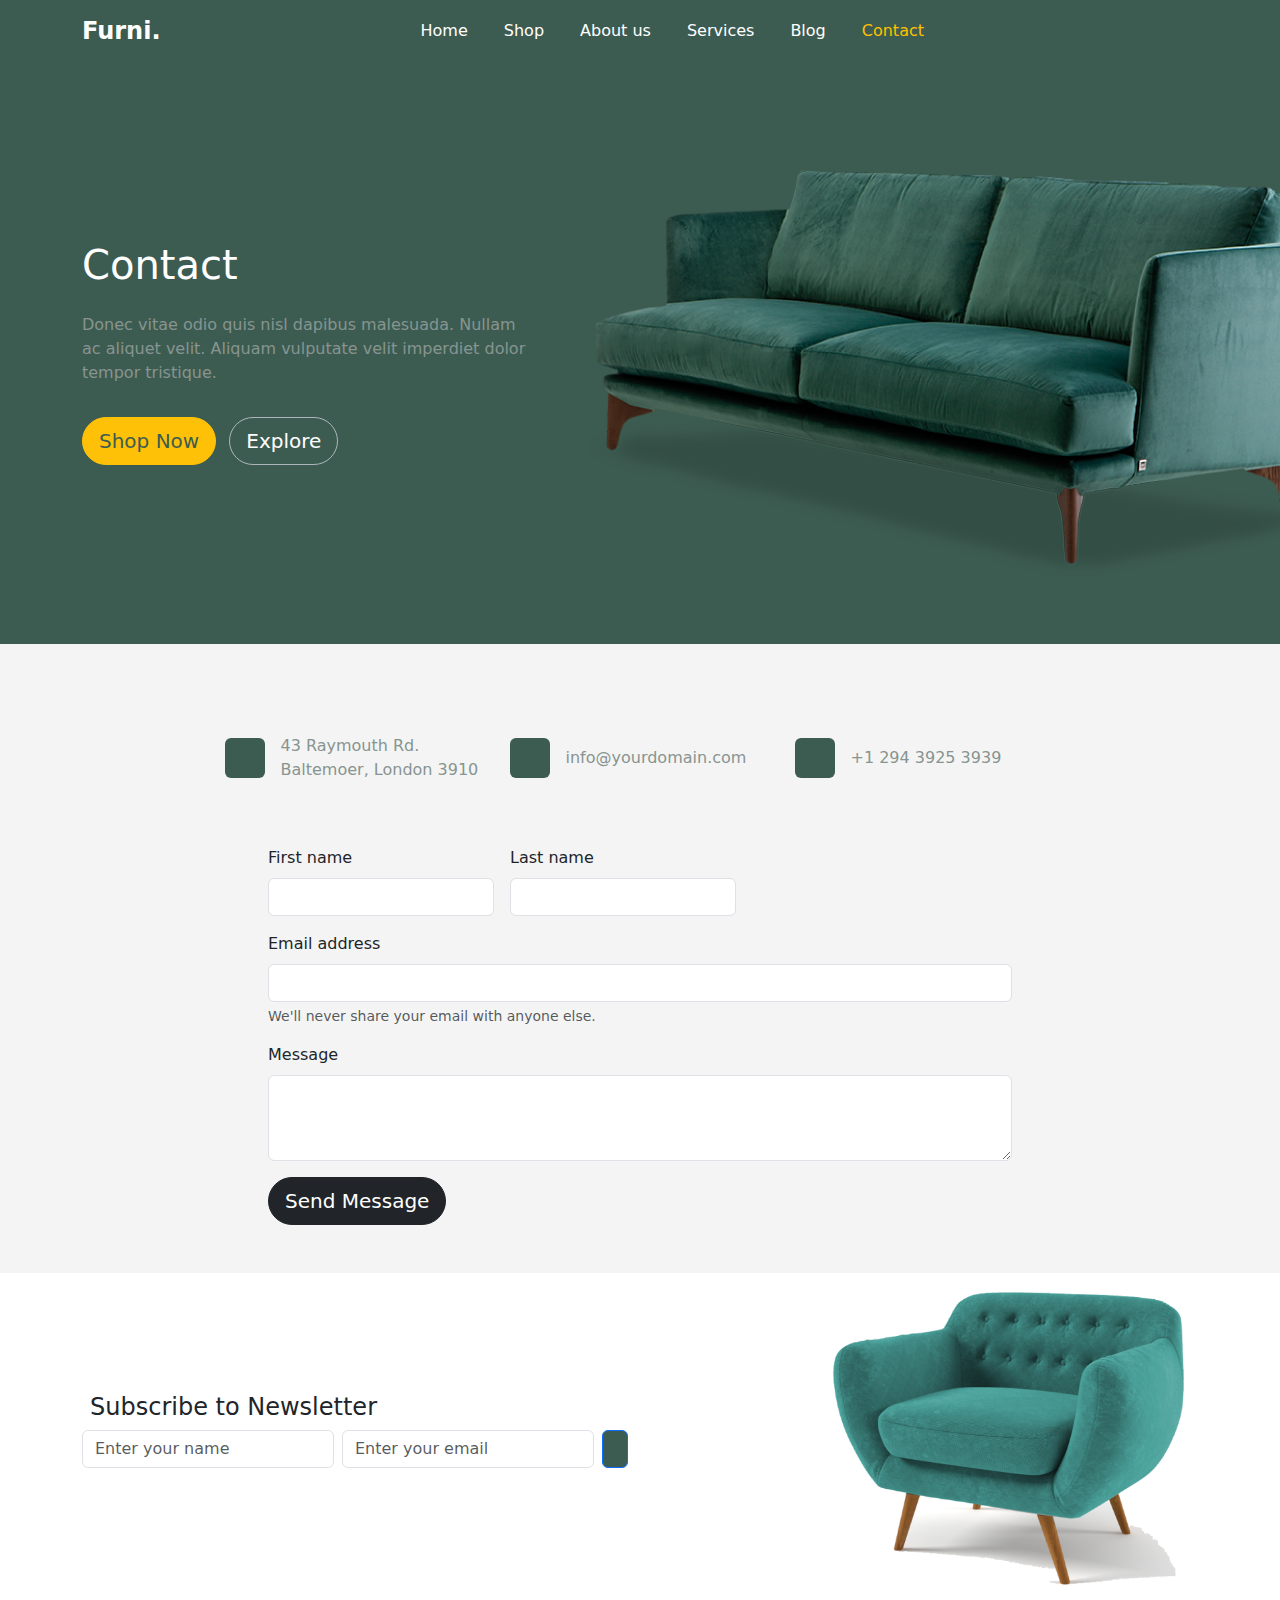
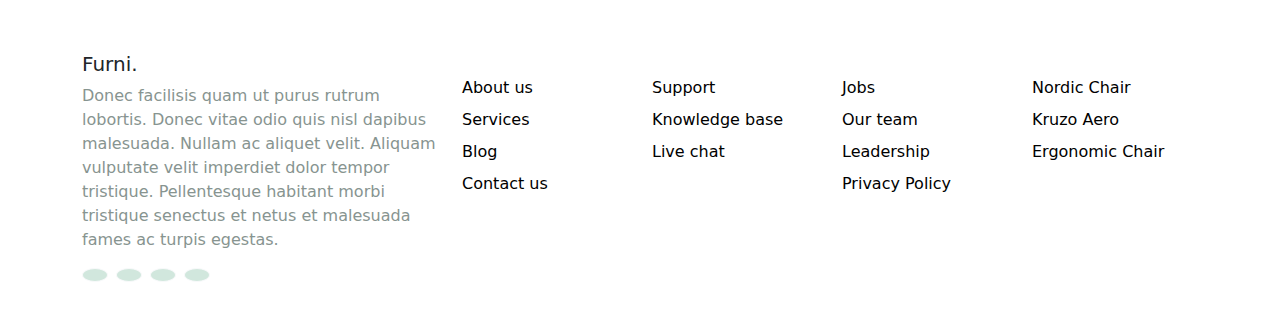
<file: ContactUs.html>
<!doctype html>
<html lang="en">

<head>
    <meta charset="utf-8">
    <meta name="viewport" content="width=device-width, initial-scale=1">
    <title>Contact</title>
    <link href="https://cdn.jsdelivr.net/npm/bootstrap@5.3.3/dist/css/bootstrap.min.css" rel="stylesheet"
        integrity="sha384-QWTKZyjpPEjISv5WaRU9OFeRpok6YctnYmDr5pNlyT2bRjXh0JMhjY6hW+ALEwIH" crossorigin="anonymous">
    <link rel="stylesheet" href="https://cdnjs.cloudflare.com/ajax/libs/font-awesome/6.7.1/css/all.min.css"
        integrity="sha512-5Hs3dF2AEPkpNAR7UiOHba+lRSJNeM2ECkwxUIxC1Q/FLycGTbNapWXB4tP889k5T5Ju8fs4b1P5z/iB4nMfSQ=="
        crossorigin="anonymous" referrerpolicy="no-referrer" />
    <link rel="stylesheet" href="./assets/CSS/main.css">
</head>

<body>
    <!--NAVBAR-->
    <nav class="navbar navbar-expand-lg navbar-custom">
        <div class="container">
            <!-- Logo -->
            <a class="navbar-brand" href="#">Furni.</a>
            <!-- Toggler -->
            <button class="navbar-toggler" type="button" data-bs-toggle="collapse" data-bs-target="#navbarNav"
                aria-controls="navbarNav" aria-expanded="false" aria-label="Toggle navigation">
                <span class="navbar-toggler-icon"></span>
            </button>
            <!-- Navbar Links -->
            <div class="collapse navbar-collapse justify-content-center" id="navbarNav">
                <ul class="navbar-nav">
                    <li class="nav-item">
                        <a class="nav-link " href="index.html" >Home</a>
                    </li>
                    <li class="nav-item">
                        <a class="nav-link" href="Shop.html">Shop</a>
                    </li>
                    <li class="nav-item">
                        <a class="nav-link " href="AboutUs.html">About us</a>
                    </li>
                    <li class="nav-item">
                        <a class="nav-link" href="Services.html">Services</a>
                    </li>
                    <li class="nav-item">
                        <a class="nav-link" href="Blog.html">Blog</a>
                    </li>
                    <li class="nav-item">
                        <a class="nav-link active" href="ContactUs.html" style="color: #FFC000;">Contact</a>
                    </li>
                </ul>
            </div>
            <!-- Icons -->
            <div class="icons d-flex">
                <a href="#"><i class="fa-regular fa-user"></i></a>
                <a href="#"><i class="fa-solid fa-cart-shopping"></i></a>
            </div>
        </div>
    </nav>
    <!--NAVBAR-->
    <header class="head ">
        <div class="container">
            <div class="row">

                <div class="col-lg-5 d-flex justify-content-center align-items-center">
                    <div class="intro text-white ">
                        <h1 class="mb-4">Contact </h1>

                        <p class="p1 mb-2">Donec vitae odio quis nisl dapibus malesuada. Nullam ac aliquet velit.
                            Aliquam vulputate velit imperdiet dolor tempor tristique.</p>
                        <br>
                        <div class="d-grid gap-2 d-md-block">
                            <button class="ShowBtn btn-warning btn btn-secondary me-2 rounded-pill btn-lg"
                                type="button">Shop Now</button>
                            <button class="ExplorBtn btn btn-withe-outline rounded-pill border-dark-subtle btn-lg"
                                type="button">Explore</button>
                        </div>
                    </div>


                </div>
                <div class="col-lg-7 offset ">
                    <img src="./assets/img/couch.png" alt="couch">
                </div>
            </div>
        </div>
    </header>
    <main>
        <!--Content-->
        <section>
            <div class="container ">
                <div class="row d-flex justify-content-center mb-5">
                    <div class="d-flex align-items-center col-lg-3">
                        <p class="rounded-2 me-3" style="background-color: #3D5C51;padding: 20px;"><i
                                class="fa-solid fa-location-dot" style="color: white;"></i></p>

                        <p>43 Raymouth Rd. Baltemoer, London 3910</p>
                    </div>
                    <div class="d-flex align-items-center col-lg-3">
                        <p class="rounded-2 me-3" style="background-color: #3D5C51;padding: 20px;"><i
                                class="fa-solid fa-envelope" style="color: white;"></i></p>
                        <p>info@yourdomain.com</p>
                    </div>
                    <div class="d-flex align-items-center col-lg-3">
                        <p class="rounded-2  me-3" style="background-color: #3D5C51;padding: 20px;"><i
                                class="fa-solid fa-phone" style="color: white;"></i></p>
                        <p>+1 294 3925 3939</p>
                    </div>
                </div>
            </div>
        </section>
        <!--END Content-->
        <!--FORM1-->
        <form class="mb-5">
            <div class="container" style="width: 60%;"> 
           
            <div class="d-flex gap-3">
                <div class="mb-3">
                    <label for="exampleInputPassword1" class="form-label">First name</label>
                    <input type="text" class="form-control" id="exampleInputPassword1">
                </div>
                <div class="mb-3">
                    <label for="exampleInputEmail1" class="form-label">Last name</label>
                    <input type="text" class="form-control" id="exampleInputEmail1" aria-describedby="emailHelp">

                </div>
            

            </div>
            <div class="mb-3">
                <label for="exampleInputEmail1" class="form-label">Email address</label>
                <input type="email" class="form-control" id="exampleInputEmail1" aria-describedby="emailHelp">
                <div id="emailHelp" class="form-text">We'll never share your email with anyone else.</div>
              </div>
              <div class="mb-3">
                <label for="exampleFormControlTextarea1" class="form-label">Message</label>
                <textarea class="form-control" id="exampleFormControlTextarea1" rows="3"></textarea>
              </div>
            <button type="submit" class="btn btn-dark me-2 rounded-pill btn-lg">Send Message</button>
        </div>
    
        </form>
        <!--END FORM1-->
        <!--FORM-->
        <section class="sec8 bg-white">


            <div class="container">
                <div class="row ">

                    <div class="FormOne " style="width: 50%;">
                        <div class="d-flex" style="margin-top: 120px;">
                            <p class="me-2"> <i class="fa-regular fa-envelope" style="font-size: 27px;"></i></p>
                            <h4>Subscribe to Newsletter</h4>
                        </div>
                        <div class="InputForm ">
                            <form action="#" class="d-flex gap-2">
                                <input class="form-control" type="text" placeholder="Enter your name"
                                    aria-label="default input example" style="width: 50%;">
                                <input type="email" class="form-control" placeholder="Enter your email"
                                    aria-describedby="emailHelp" style="width: 50%;">
                                <button type="submit" class="btn btn-primary" style="background-color:  #3D5C51;"><i
                                        class="fa-solid fa-paper-plane"></i></button>
                            </form>
                        </div>
                    </div>
                    <div class="col-md-6 d-flex justify-content-end ms-auto">
                        <img src="./assets/img/sofa.png" alt="Image" style="width: 70%; max-width: 400px;">
                    </div>
                </div>
            </div>

        </section>

        <!--FORM-->
    </main>
    <!--FOOTER-->
    <footer class="bg-light py-5 bg-white ">
        <div class="container">
            <div class="row">
                <!-- العمود الأول: نص الشركة -->
                <div class="col-md-4">
                    <h5>Furni.</h5>
                    <p>Donec facilisis quam ut purus rutrum lobortis. Donec vitae odio quis nisl dapibus malesuada.
                        Nullam ac aliquet velit. Aliquam vulputate velit imperdiet dolor tempor tristique. Pellentesque
                        habitant morbi tristique senectus et netus et malesuada fames ac turpis egestas.</p>
                    <div class="d-flex ">
                        <a href="#" class="btn btn-light rounded-circle bg-success-subtle me-2">
                            <i class="fab fa-facebook-f"></i>
                        </a>
                        <a href="#" class="btn btn-light me-2 rounded-circle bg-success-subtle">
                            <i class="fab fa-twitter"></i>
                        </a>
                        <a href="#" class="btn btn-light  bg-success-subtle rounded-circle me-2">
                            <i class="fab fa-instagram"></i>
                        </a>
                        <a href="#" class="btn btn-light  bg-success-subtle rounded-circle me-2">
                            <i class="fab fa-linkedin"></i>
                        </a>
                    </div>
                </div>

                <!-- العمود الثاني: الروابط -->
                <div class="col-md-2 mt-4">

                    <ul class="list-unstyled">
                        <li class="mb-2"><a href="#">About us</a></li>
                        <li class="mb-2"><a href="#">Services</a></li>
                        <li class="mb-2"><a href="#">Blog</a></li>
                        <li><a href="#">Contact us</a></li>
                    </ul>
                </div>

                <!-- العمود الثالث: الدعم -->
                <div class="col-md-2 mt-4">

                    <ul class="list-unstyled">
                        <li class="mb-2"><a href="#">Support</a></li>
                        <li class="mb-2"><a href="#">Knowledge base</a></li>
                        <li><a href="#">Live chat</a></li>

                    </ul>
                </div>
                <div class="col-md-2 mt-4">

                    <ul class="list-unstyled">
                        <li class="mb-2"><a href="#">Jobs</a></li>
                        <li class="mb-2"><a href="#">Our team</a></li>
                        <li class="mb-2"><a href="#">Leadership</a></li>
                        <li><a href="#">Privacy Policy</a></li>

                    </ul>
                </div>


                <!-- العمود الرابع: المنتجات -->
                <div class="col-md-2 mt-4">

                    <ul class="list-unstyled">
                        <li class="mb-2"><a href="#">Nordic Chair</a></li>
                        <li class="mb-2"><a href="#">Kruzo Aero</a></li>
                        <li><a href="#">Ergonomic Chair</a></li>
                    </ul>
                </div>

            </div>
        </div>
    </footer>
    <!--FOOTER-->




    <script src="https://cdn.jsdelivr.net/npm/bootstrap@5.3.3/dist/js/bootstrap.bundle.min.js"
        integrity="sha384-YvpcrYf0tY3lHB60NNkmXc5s9fDVZLESaAA55NDzOxhy9GkcIdslK1eN7N6jIeHz"
        crossorigin="anonymous"></script>
</body>

</html>
</file>
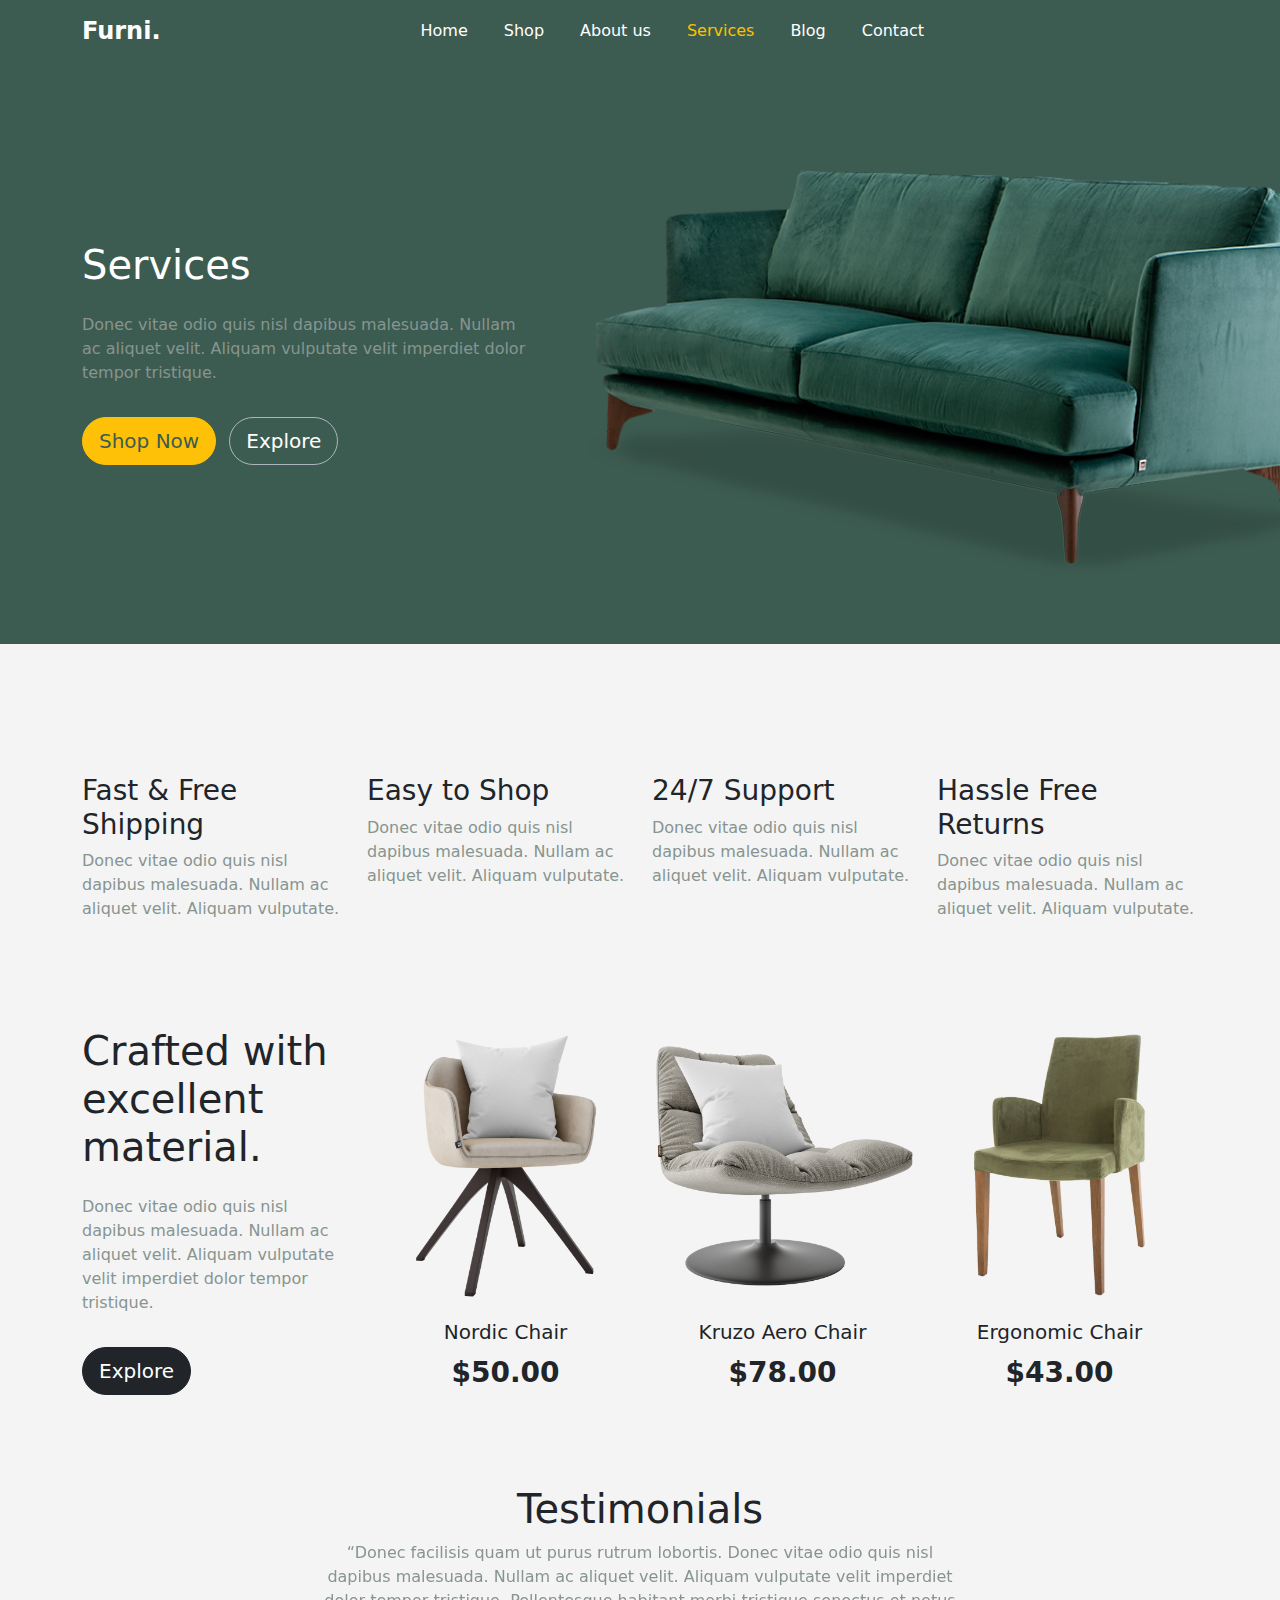
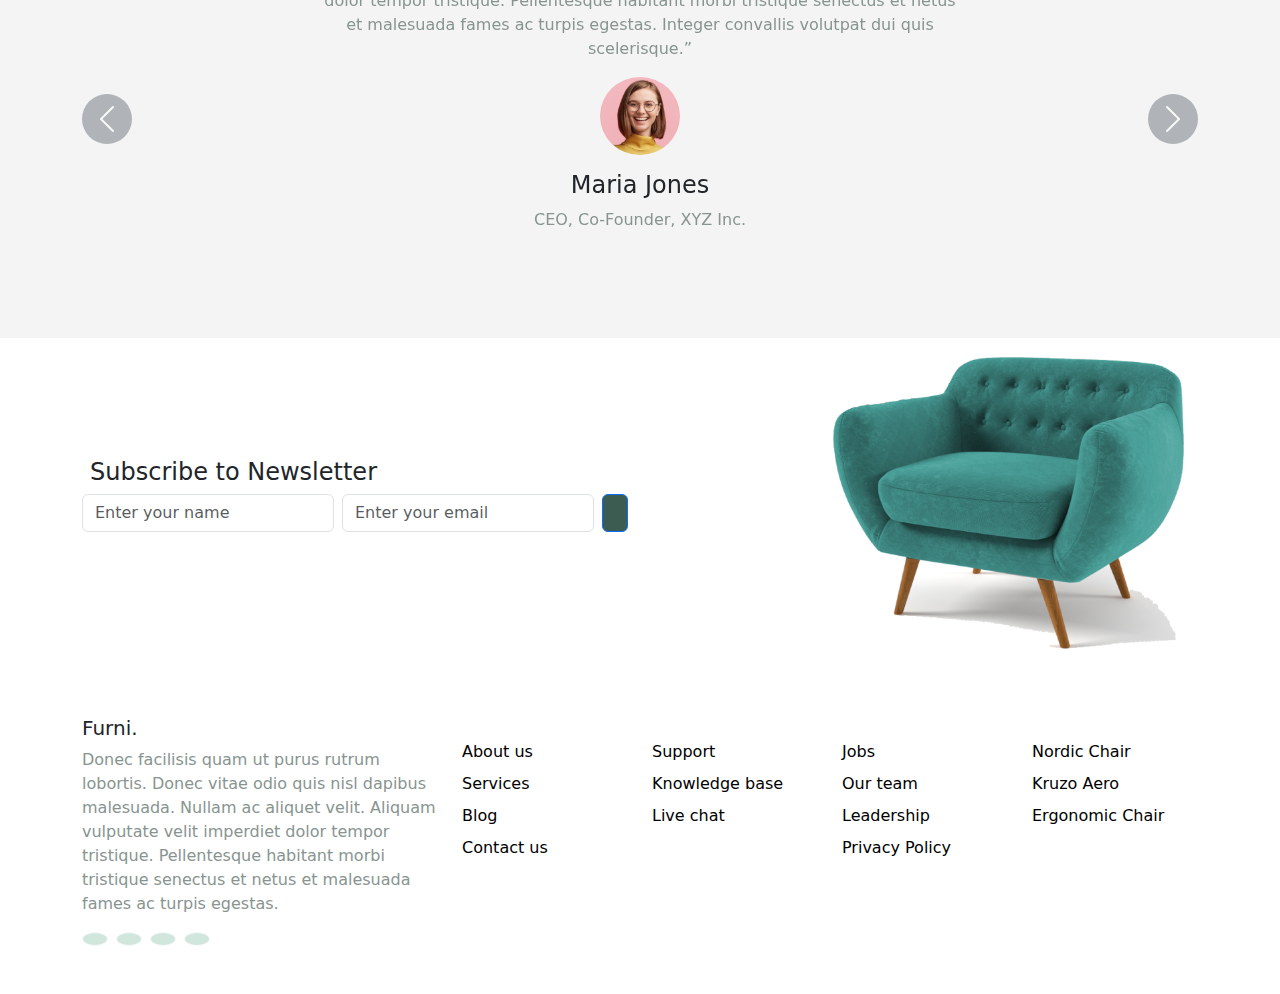
<file: Services.html>
<!doctype html>
<html lang="en">
  <head>
    <meta charset="utf-8">
    <meta name="viewport" content="width=device-width, initial-scale=1">
    <title>Bootstrap demo</title>
    <link href="https://cdn.jsdelivr.net/npm/bootstrap@5.3.3/dist/css/bootstrap.min.css" rel="stylesheet" integrity="sha384-QWTKZyjpPEjISv5WaRU9OFeRpok6YctnYmDr5pNlyT2bRjXh0JMhjY6hW+ALEwIH" crossorigin="anonymous">
    <link rel="stylesheet" href="https://cdnjs.cloudflare.com/ajax/libs/font-awesome/6.7.1/css/all.min.css" integrity="sha512-5Hs3dF2AEPkpNAR7UiOHba+lRSJNeM2ECkwxUIxC1Q/FLycGTbNapWXB4tP889k5T5Ju8fs4b1P5z/iB4nMfSQ==" crossorigin="anonymous" referrerpolicy="no-referrer" />
    <link rel="stylesheet" href="./assets/CSS/main.css">
</head>
  <body>
    <!--NAVBAR-->
    <nav class="navbar navbar-expand-lg navbar-custom">
      <div class="container">
          <!-- Logo -->
          <a class="navbar-brand" href="#">Furni.</a>
          <!-- Toggler -->
          <button class="navbar-toggler" type="button" data-bs-toggle="collapse" data-bs-target="#navbarNav" 
              aria-controls="navbarNav" aria-expanded="false" aria-label="Toggle navigation">
              <span class="navbar-toggler-icon"></span>
          </button>
          <!-- Navbar Links -->
          <div class="collapse navbar-collapse justify-content-center" id="navbarNav">
            <ul class="navbar-nav">
                <li class="nav-item">
                    <a class="nav-link" href="index.html" >Home</a>
                </li>
                <li class="nav-item">
                    <a class="nav-link " href="Shop.html">Shop</a>
                </li>
                <li class="nav-item">
                    <a class="nav-link" href="AboutUs.html">About us</a>
                </li>
                <li class="nav-item">
                    <a class="nav-link active" href="Services" style="color: #FFC000;">Services</a>
                </li>
                <li class="nav-item">
                    <a class="nav-link" href="Blog.html">Blog</a>
                </li>
                <li class="nav-item">
                    <a class="nav-link" href="ContactUs">Contact</a>
                </li>
            </ul>
          </div>
          <!-- Icons -->
          <div class="icons d-flex">
              <a href="#"><i class="fa-regular fa-user"></i></a>
              <a href="#"><i class="fa-solid fa-cart-shopping"></i></a>
          </div>
      </div>
  </nav>
  <!--NAVBAR-->
  <!--HEAD-->
  <header class="head ">
      <div class="container">
          <div class="row">

              <div class="col-lg-5 d-flex justify-content-center align-items-center">
                  <div class="intro text-white ">
                      <h1 class="mb-4">Services</h1>

                      <p class="p1 mb-2">Donec vitae odio quis nisl dapibus malesuada. Nullam ac aliquet velit.
                          Aliquam vulputate velit imperdiet dolor tempor tristique.</p>
                      <br>
                      <div class="d-grid gap-2 d-md-block">
                          <button class="ShowBtn btn-warning btn btn-secondary me-2 rounded-pill btn-lg"
                              type="button">Shop Now</button>
                          <button class="ExplorBtn btn btn-withe-outline rounded-pill border-dark-subtle btn-lg"
                              type="button">Explore</button>
                      </div>
                  </div>


              </div>
              <div class="col-lg-7 offset ">
                  <img src="./assets/img/couch.png" alt="couch">
              </div>
          </div>
      </div>
  </header>
  <!--HEAD-->
  <main>

     <!--WHY CHOOESE US-->
     <section class="sec3">
        
                <div class="container">
                    <div class="row">
                      <div class="col">
                        <i class="fa-solid fa-truck fa-2x mb-3"></i>
                                <h3>Fast & Free Shipping</h3>
                                <p>Donec vitae odio quis nisl dapibus malesuada. Nullam ac aliquet velit. Aliquam
                                    vulputate.</p>
                      </div>
                      <div class="col">
                        <i class="fa-brands fa-shopify fa-2x mb-3"></i>
                                <h3>Easy to Shop</h3>
                                <p>Donec vitae odio quis nisl dapibus malesuada. Nullam ac aliquet velit. Aliquam
                                    vulputate.</p>
                      </div>
                      <div class="col">
                        <i class="fa-regular fa-life-ring fa-2x mb-3"></i>
                        <h3>24/7 Support</h3>
                        <p>Donec vitae odio quis nisl dapibus malesuada. Nullam ac aliquet velit. Aliquam
                            vulputate.</p>
                      </div>
                      <div class="col">
                        <i class="fa-solid fa-rotate fa-2x mb-3"></i>
                                <h3>Hassle Free Returns</h3>
                                <p>Donec vitae odio quis nisl dapibus malesuada. Nullam ac aliquet velit. Aliquam
                                    vulputate.</p>
                      </div>
                    </div>
                  </div>
               
                    
                        
    </section>
    <!--END WHY Choose US-->
    <!--Help You Make Modern Interior Design-->

    <section class="sec1 "  >
        <div class="container">
            <div class="row" >
            
                <div class="col-lg-3 d-flex justify-content-center align-items-center">
                    <div> 
                        <h1 class="mb-4">Crafted with excellent material.</h1>

                        <p class="p1 mb-2">Donec vitae odio quis nisl dapibus malesuada. Nullam ac aliquet velit.
                            Aliquam vulputate velit imperdiet dolor tempor tristique.</p>
                        <br>
                        <div class="d-grid gap-2 d-md-block">
                            <a href="Shop.html"><button class="btn btn-dark me-2 rounded-pill btn-lg"
                                    type="button">Explore</button></a>

                        </div>
                    </div>


                </div>
                <div class="chair col-lg-7 offset d-flex flex-fill">
                    <div class="chair1">
                        <img src="./assets/img/product-1.png" alt="chair" width="100%">
                        <div class="mt-3 d-flex flex-column align-items-center">
                            <h5>Nordic Chair</h5>
                            <span class="fs-3"><strong>$50.00</strong></span>
                        </div>

                    </div>
                    <div class="chair2">
                        <img src="./assets/img/product-2.png" alt="chair" width="100%">
                        <div class="mt-3 d-flex flex-column align-items-center">
                            <h5>Kruzo Aero Chair</h5>
                            <span class="fs-3"><strong>$78.00</strong></span>
                        </div>
                    </div>
                    <div class="chair3">
                        <img src="./assets/img/product-3.png" alt="chair" width="100%">
                        <div class="mt-3 d-flex flex-column align-items-center">
                            <h5>Ergonomic Chair</h5>
                            <span class="fs-3"><strong>$43.00</strong></span>
                        </div>
                    </div>
                </div>
            </div>
        </div>
    </section>
     <!--Start Testimonials-->
     <section class="sec6">
        <div class="container">
            <h1 class="d-flex justify-content-center align-items-center">Testimonials</h1>
            <!--CODE-->
            <div id="carouselExample" class="carousel slide">
                <div class="carousel-inner">
                    <!-- العنصر الأول مع الكلاس active فقط -->
                    <div class="carousel-item active">
                        <div class="d-flex justify-content-center align-items-center flex-column">
                            <p class="col-lg-7 text-center">
                                <q>Donec facilisis quam ut purus rutrum lobortis. Donec vitae odio quis nisl dapibus
                                    malesuada. Nullam ac aliquet velit. Aliquam vulputate velit imperdiet dolor
                                    tempor tristique. Pellentesque habitant morbi tristique senectus et netus et
                                    malesuada fames ac turpis egestas. Integer convallis volutpat dui quis
                                    scelerisque.</q>
                            </p>
                            <div class="d-flex flex-column align-items-center">
                                <img src="./assets/img/person-1.png" class="rounded-circle mb-3" alt="..."
                                    style="max-width: 80px;">
                                <h4>Maria Jones</h4>
                                <p>CEO, Co-Founder, XYZ Inc.</p>
                            </div>
                        </div>
                    </div>

                    <!-- العنصر الثاني -->
                    <div class="carousel-item">
                        <div class="d-flex justify-content-center align-items-center flex-column">
                            <p class="col-lg-7 text-center">
                                <q>Donec facilisis quam ut purus rutrum lobortis. Donec vitae odio quis nisl dapibus
                                    malesuada. Nullam ac aliquet velit. Aliquam vulputate velit imperdiet dolor
                                    tempor tristique. Pellentesque habitant morbi tristique senectus et netus et
                                    malesuada fames ac turpis egestas. Integer convallis volutpat dui quis
                                    scelerisque.</q>
                            </p>
                            <div class="d-flex flex-column align-items-center">
                                <img src="./assets/img/person2.png" class="rounded-circle mb-3" alt="..."
                                    style="max-width: 80px;">
                                <h4>John Doe</h4>
                                <p>CTO, ABC Corp.</p>
                            </div>
                        </div>
                    </div>

                    <!-- العنصر الثالث -->
                    <div class="carousel-item">
                        <div class="d-flex justify-content-center align-items-center flex-column">
                            <p class="col-lg-7 text-center">
                                <q>Donec facilisis quam ut purus rutrum lobortis. Donec vitae odio quis nisl dapibus
                                    malesuada. Nullam ac aliquet velit. Aliquam vulputate velit imperdiet dolor
                                    tempor tristique. Pellentesque habitant morbi tristique senectus et netus et
                                    malesuada fames ac turpis egestas. Integer convallis volutpat dui quis
                                    scelerisque.</q>
                            </p>
                            <div class="d-flex flex-column align-items-center">
                                <img src="./assets/img/person_3.jpg" class="rounded-circle mb-3" alt="..."
                                    style="max-width: 80px;">
                                <h4>Jane Smith</h4>
                                <p>Marketing Manager, Tech Solutions</p>
                            </div>
                        </div>
                    </div>
                </div>

                <!-- أزرار التنقل -->
                <div class="carousel-controls">
                    <button
                        class="carousel-control-prev rounded-circle bg-secondary d-flex justify-content-center align-items-center "
                        type="button" data-bs-target="#carouselExample" data-bs-slide="prev">
                        <span class="carousel-control-prev-icon text-light" aria-hidden="true"></span>
                        <span class="visually-hidden">Previous</span>
                    </button>

                    <button
                        class="carousel-control-next rounded-circle bg-secondary d-flex justify-content-center align-items-center"
                        type="button" data-bs-target="#carouselExample" data-bs-slide="next">
                        <span class="carousel-control-next-icon text-light" aria-hidden="true"></span>
                        <span class="visually-hidden">Next</span>
                    </button>
                </div>
            </div>
        </div>
    </section>
    <!--End of Testimonials-->
      <!--FORM-->
      <section class="sec8 bg-white">
          
            
        <div class="container">
            <div class="row ">

                <div class="FormOne " style="width: 50%;">
                    <div class="d-flex" style="margin-top: 120px;">
                        <p class="me-2"> <i class="fa-regular fa-envelope" style="font-size: 27px;"></i></p>
                        <h4>Subscribe to Newsletter</h4>
                    </div>
                    <div class="InputForm ">
                        <form action="#" class="d-flex gap-2">
                            <input class="form-control" type="text" placeholder="Enter your name"
                                aria-label="default input example" style="width: 50%;">
                            <input type="email" class="form-control" placeholder="Enter your email"
                                aria-describedby="emailHelp" style="width: 50%;">
                            <button type="submit" class="btn btn-primary" style="background-color:  #3D5C51;"><i
                                    class="fa-solid fa-paper-plane"></i></button>
                        </form>
                    </div>
                </div>
                <div class="col-md-6 d-flex justify-content-end ms-auto">
                    <img src="./assets/img/sofa.png" alt="Image" style="width: 70%; max-width: 400px;">
                </div>
            </div>
        </div>
    
</section>

<!--FORM-->
<!--FOOTER-->
<footer class="bg-light py-5 bg-white ">
<div class="container">
    <div class="row">
        <!-- العمود الأول: نص الشركة -->
        <div class="col-md-4">
            <h5>Furni.</h5>
            <p>Donec facilisis quam ut purus rutrum lobortis. Donec vitae odio quis nisl dapibus malesuada. Nullam ac aliquet velit. Aliquam vulputate velit imperdiet dolor tempor tristique. Pellentesque habitant morbi tristique senectus et netus et malesuada fames ac turpis egestas.</p>
            <div class="d-flex ">
                <a href="#" class="btn btn-light rounded-circle bg-success-subtle me-2">
                    <i class="fab fa-facebook-f"></i>
                </a>
                <a href="#" class="btn btn-light me-2 rounded-circle bg-success-subtle">
                    <i class="fab fa-twitter"></i>
                </a>
                <a href="#" class="btn btn-light  bg-success-subtle rounded-circle me-2">
                    <i class="fab fa-instagram"></i>
                </a>
                <a href="#" class="btn btn-light  bg-success-subtle rounded-circle me-2">
                    <i class="fab fa-linkedin"></i>
                </a>
            </div>
        </div>

        <!-- العمود الثاني: الروابط -->
        <div class="col-md-2 mt-4">
            
            <ul class="list-unstyled">
                <li class="mb-2"><a href="#">About us</a></li>
                <li class="mb-2"><a href="#">Services</a></li>
                <li class="mb-2"><a href="#">Blog</a></li>
                <li ><a href="#">Contact us</a></li>
            </ul>
        </div>

        <!-- العمود الثالث: الدعم -->
        <div class="col-md-2 mt-4">
            
            <ul class="list-unstyled">
                <li class="mb-2"><a href="#">Support</a></li>
                <li class="mb-2"><a href="#">Knowledge base</a></li>
                <li><a href="#">Live chat</a></li>
                
            </ul>
        </div>
        <div class="col-md-2 mt-4">
            
            <ul class="list-unstyled">
                <li class="mb-2"><a href="#">Jobs</a></li>
                <li class="mb-2"><a href="#">Our team</a></li>
                <li class="mb-2"><a href="#">Leadership</a></li>
                <li><a href="#">Privacy Policy</a></li>
                
            </ul>
        </div>
        

        <!-- العمود الرابع: المنتجات -->
        <div class="col-md-2 mt-4">
         
            <ul class="list-unstyled">
                <li class="mb-2"><a href="#">Nordic Chair</a></li>
                <li class="mb-2"><a href="#">Kruzo Aero</a></li>
                <li><a href="#">Ergonomic Chair</a></li>
            </ul>
        </div>
        
    </div>
</div>
</footer>
<!--FOOTER-->

  </main>

    <script src="https://cdn.jsdelivr.net/npm/bootstrap@5.3.3/dist/js/bootstrap.bundle.min.js" integrity="sha384-YvpcrYf0tY3lHB60NNkmXc5s9fDVZLESaAA55NDzOxhy9GkcIdslK1eN7N6jIeHz" crossorigin="anonymous"></script>
  </body>
</html>
</file>
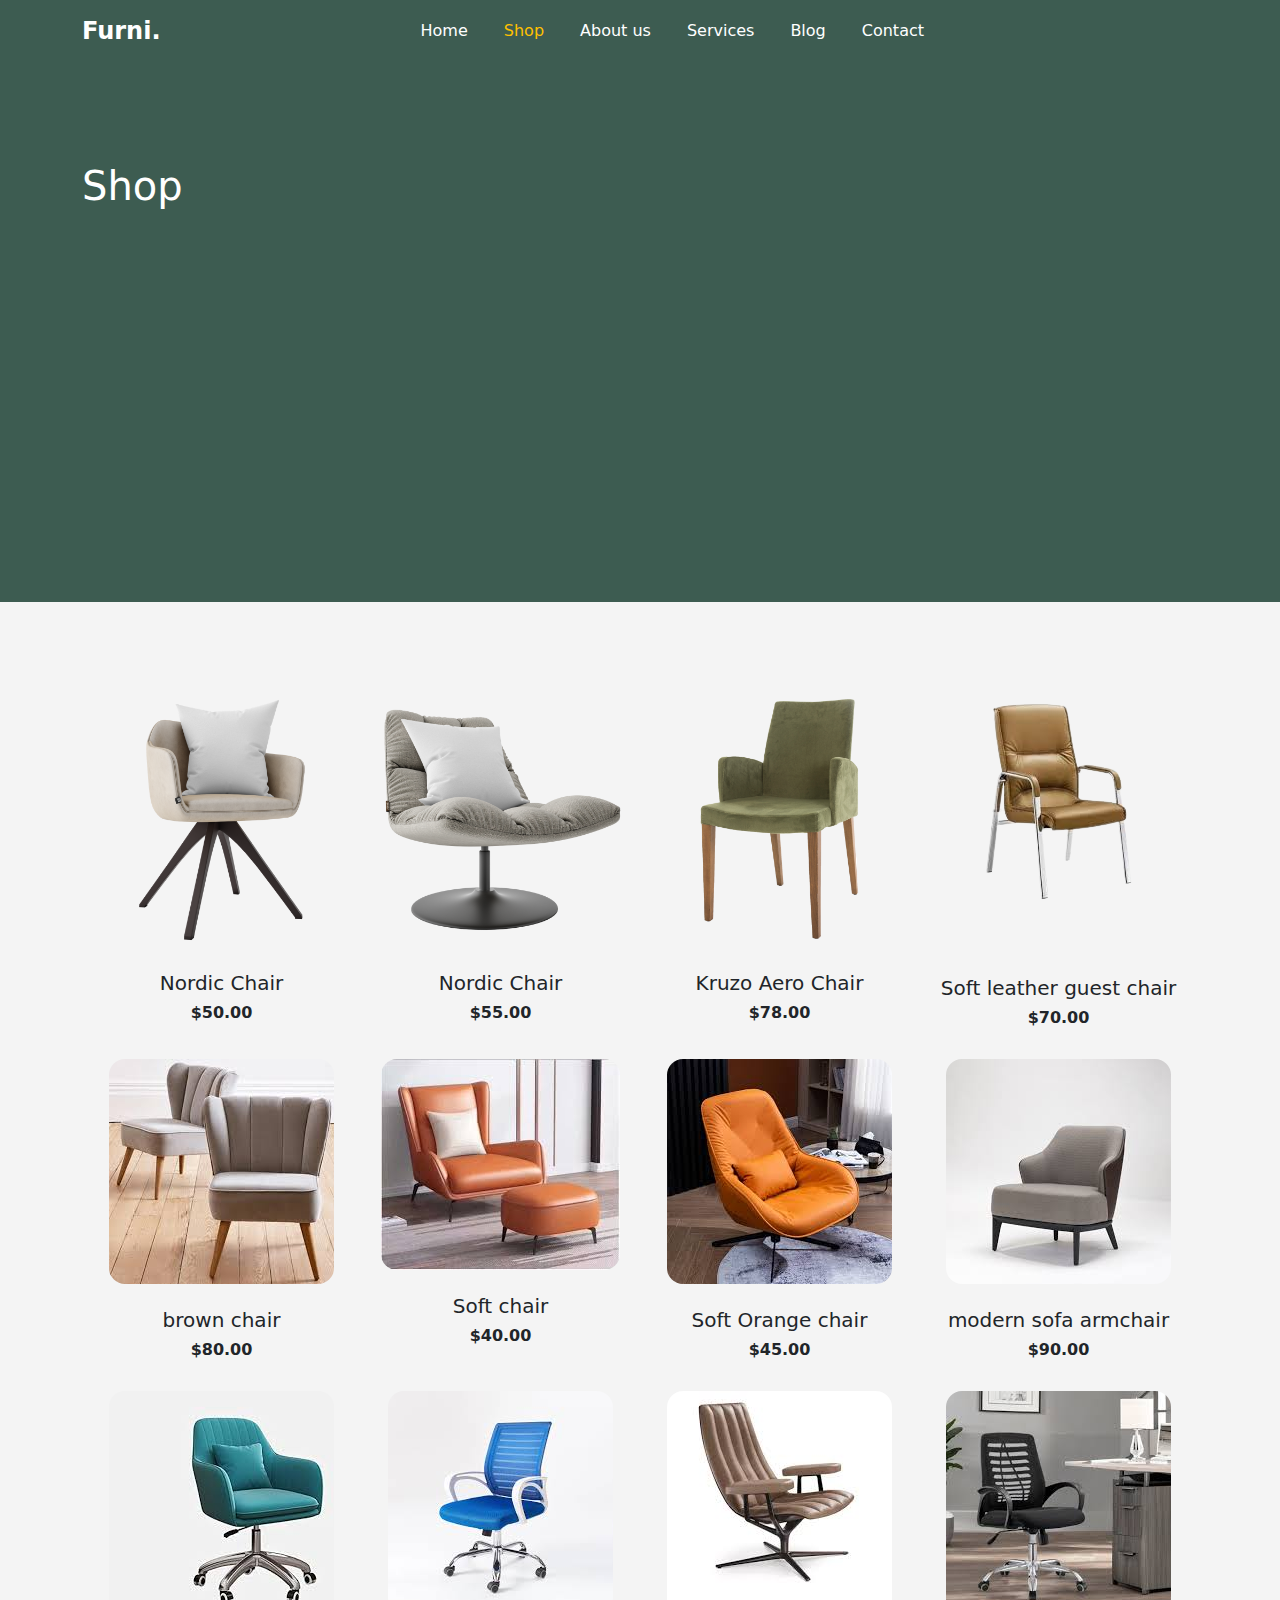
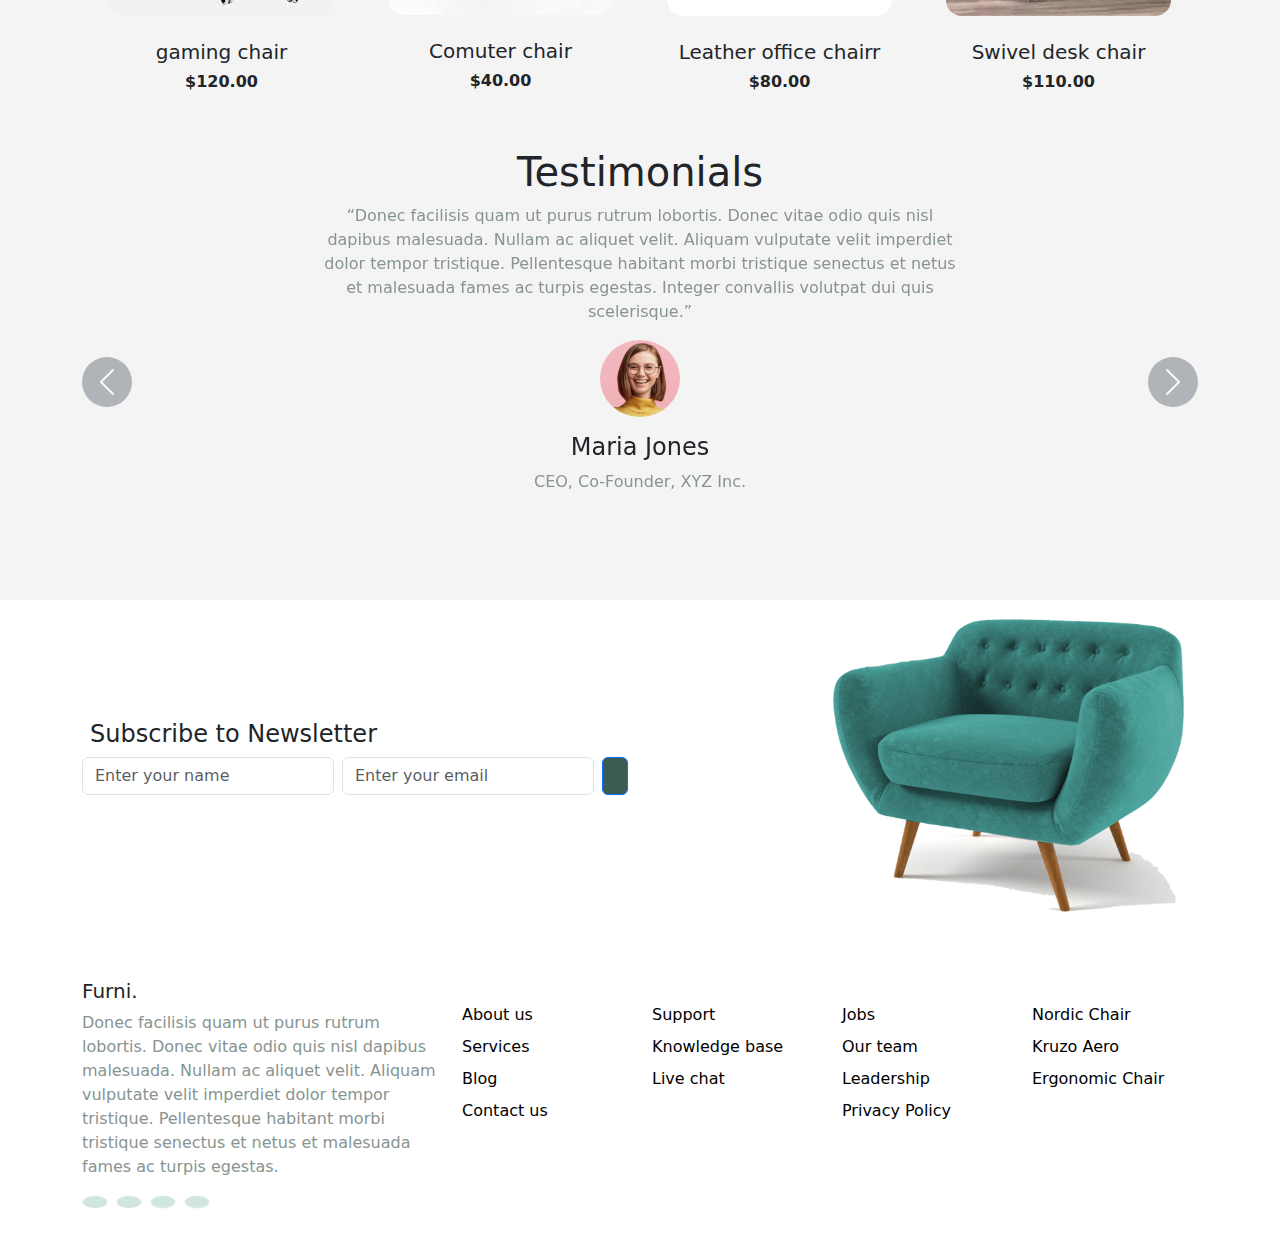
<file: Shop.html>
<!doctype html>
<html lang="en">

<head>
    <meta charset="utf-8">
    <meta name="viewport" content="width=device-width, initial-scale=1">
    <title>Shop</title>
    <link href="https://cdn.jsdelivr.net/npm/bootstrap@5.3.3/dist/css/bootstrap.min.css" rel="stylesheet"
        integrity="sha384-QWTKZyjpPEjISv5WaRU9OFeRpok6YctnYmDr5pNlyT2bRjXh0JMhjY6hW+ALEwIH" crossorigin="anonymous">
    <link rel="stylesheet" href="https://cdnjs.cloudflare.com/ajax/libs/font-awesome/6.7.1/css/all.min.css"
        integrity="sha512-5Hs3dF2AEPkpNAR7UiOHba+lRSJNeM2ECkwxUIxC1Q/FLycGTbNapWXB4tP889k5T5Ju8fs4b1P5z/iB4nMfSQ=="
        crossorigin="anonymous" referrerpolicy="no-referrer" />
    <link rel="stylesheet" href="./assets/CSS/main.css">
</head>

<body>
    <!--NAVBAR-->
    <nav class="navbar navbar-expand-lg navbar-custom">
        <div class="container">
            <!-- Logo -->
            <a class="navbar-brand" href="#">Furni.</a>
            <!-- Toggler -->
            <button class="navbar-toggler" type="button" data-bs-toggle="collapse" data-bs-target="#navbarNav"
                aria-controls="navbarNav" aria-expanded="false" aria-label="Toggle navigation">
                <span class="navbar-toggler-icon"></span>
            </button>
            <!-- Navbar Links -->
            <div class="collapse navbar-collapse justify-content-center" id="navbarNav">
                <ul class="navbar-nav">
                    <li class="nav-item">
                        <a class="nav-link" href="index.html" >Home</a>
                    </li>
                    <li class="nav-item">
                        <a class="nav-link  active" href="Shop.html" style="color: #FFC000;">Shop</a>
                    </li>
                    <li class="nav-item">
                        <a class="nav-link" href="AboutUs.html">About us</a>
                    </li>
                    <li class="nav-item">
                        <a class="nav-link" href="Services">Services</a>
                    </li>
                    <li class="nav-item">
                        <a class="nav-link" href="Blog.html">Blog</a>
                    </li>
                    <li class="nav-item">
                        <a class="nav-link" href="ContactUs">Contact</a>
                    </li>
                </ul>
            </div>
            <!-- Icons -->
            <div class="icons d-flex">
                <a href="#"><i class="fa-regular fa-user"></i></a>
                <a href="#"><i class="fa-solid fa-cart-shopping"></i></a>
            </div>
        </div>
    </nav>
    <!--NAVBAR-->
    <header class="head ">
        <div class="container">
            <div class="row">

                <div class="col-lg-5" style="height: 60vh ;">
                    <div class="intro text-white" style="margin-top: 100px;">
                        <h1 class="mb-4">Shop</h1>
                    </div>
                </div>
            </div>
    </header>
    <section class="mb-5">
        <div class="container">
            <div class="container text-center">
                <div class="row">
                    <div class="col ">
                        <a href="#"><img src="./assets/img/product-1.png" alt="chair"
                                class="img-fluid rounded-4 mb-4"></a>
                        <h5>Nordic Chair</h5>
                        <h6><strong>$50.00</strong></h6>
                    </div>
                    <div class="col">
                        <a href="#"><img src="./assets/img/product-2.png" alt="chair"
                                class="img-fluid rounded-4 mb-4"></a>
                        <h5>Nordic Chair</h5>
                        <h6><strong>$55.00</strong></h6>
                    </div>
                    <div class="col">
                        <a href="#"> <img src="./assets/img/product-3.png" alt="chair"
                                class="img-fluid rounded-4 mb-4"></a>
                        <h5>Kruzo Aero Chair</h5>
                        <h6><strong>$78.00</strong></h6>
                    </div>
                    <div class="col">
                        <a href="#"> <img src="./assets/img/product-6.png" alt="chair"
                                class="img-fluid rounded-4 mb-5"></a>
                        <h5>Soft leather guest chair</h5>
                        <h6><strong>$70.00</strong></h6>
                    </div>

                </div>
            </div>
            <div class="container text-center mt-4">
                <div class="row">
                    <div class="col ">
                        <a href="#"> <img src="./assets/img/product-9.jpeg" alt="chair"
                            class="img-fluid rounded-4 mb-4"></a>
                    <h5>brown chair</h5>
                    <h6><strong>$80.00</strong></h6>
                    </div>
                    <div class="col ">
                        <a href="#"> <img src="./assets/img/prouduct-8.jpeg" alt="chair"
                            class="img-fluid rounded-4 mb-4"></a>
                    <h5>Soft chair</h5>
                    <h6><strong>$40.00</strong></h6>
                    </div>
                    <div class="col ">
                        <a href="#"> <img src="./assets/img/product-5.png" alt="chair"
                            class="img-fluid rounded-4 mb-4"></a>
                    <h5>Soft Orange chair</h5>
                    <h6><strong>$45.00</strong></h6>
                    </div>
                    <div class="col ">
                        <a href="#"> <img src="./assets/img/product-10.jpeg" alt="chair"
                            class="img-fluid rounded-4 mb-4"></a>
                    <h5>modern sofa armchair</h5>
                    <h6><strong>$90.00</strong></h6>
                    </div>
                </div>
            </div>
            <div class="container text-center mt-4">
                <div class="row">
                    <div class="col ">
                        <a href="#"> <img src="./assets/img/product-11.jpeg" alt="chair"
                            class="img-fluid rounded-4 mb-4"></a>
                    <h5> gaming chair</h5>
                    <h6><strong>$120.00</strong></h6>
                    </div>
                    <div class="col ">
                        <a href="#"> <img src="./assets/img/product-12.jpeg" alt="chair"
                            class="img-fluid rounded-4 mb-4"></a>
                    <h5>Comuter chair</h5>
                    <h6><strong>$40.00</strong></h6>
                    </div>
                    <div class="col ">
                        <a href="#"> <img src="./assets/img/product-13.jpeg" alt="chair"
                            class="img-fluid rounded-4 mb-4"></a>
                    <h5>Leather office chairr</h5>
                    <h6><strong>$80.00</strong></h6>
                    </div>
                    <div class="col ">
                        <a href="#"> <img src="./assets/img/product-14.jpeg" alt="chair"
                            class="img-fluid rounded-4 mb-4"></a>
                    <h5>Swivel desk chair</h5>
                    <h6><strong>$110.00</strong></h6>
                    </div>
                </div>
            </div>
        </div>
    </section>
    <section class="sec6">
        <div class="container">
            <h1 class="d-flex justify-content-center align-items-center">Testimonials</h1>
            <!--CODE-->
            <div id="carouselExample" class="carousel slide">
                <div class="carousel-inner">
                    <!-- العنصر الأول مع الكلاس active فقط -->
                    <div class="carousel-item active">
                        <div class="d-flex justify-content-center align-items-center flex-column">
                            <p class="col-lg-7 text-center">
                                <q>Donec facilisis quam ut purus rutrum lobortis. Donec vitae odio quis nisl dapibus
                                    malesuada. Nullam ac aliquet velit. Aliquam vulputate velit imperdiet dolor
                                    tempor tristique. Pellentesque habitant morbi tristique senectus et netus et
                                    malesuada fames ac turpis egestas. Integer convallis volutpat dui quis
                                    scelerisque.</q>
                            </p>
                            <div class="d-flex flex-column align-items-center">
                                <img src="./assets/img/person-1.png" class="rounded-circle mb-3" alt="..."
                                    style="max-width: 80px;">
                                <h4>Maria Jones</h4>
                                <p>CEO, Co-Founder, XYZ Inc.</p>
                            </div>
                        </div>
                    </div>

                    <!-- العنصر الثاني -->
                    <div class="carousel-item">
                        <div class="d-flex justify-content-center align-items-center flex-column">
                            <p class="col-lg-7 text-center">
                                <q>Donec facilisis quam ut purus rutrum lobortis. Donec vitae odio quis nisl dapibus
                                    malesuada. Nullam ac aliquet velit. Aliquam vulputate velit imperdiet dolor
                                    tempor tristique. Pellentesque habitant morbi tristique senectus et netus et
                                    malesuada fames ac turpis egestas. Integer convallis volutpat dui quis
                                    scelerisque.</q>
                            </p>
                            <div class="d-flex flex-column align-items-center">
                                <img src="./assets/img/person2.png" class="rounded-circle mb-3" alt="..."
                                    style="max-width: 80px;">
                                <h4>John Doe</h4>
                                <p>CTO, ABC Corp.</p>
                            </div>
                        </div>
                    </div>

                    <!-- العنصر الثالث -->
                    <div class="carousel-item">
                        <div class="d-flex justify-content-center align-items-center flex-column">
                            <p class="col-lg-7 text-center">
                                <q>Donec facilisis quam ut purus rutrum lobortis. Donec vitae odio quis nisl dapibus
                                    malesuada. Nullam ac aliquet velit. Aliquam vulputate velit imperdiet dolor
                                    tempor tristique. Pellentesque habitant morbi tristique senectus et netus et
                                    malesuada fames ac turpis egestas. Integer convallis volutpat dui quis
                                    scelerisque.</q>
                            </p>
                            <div class="d-flex flex-column align-items-center">
                                <img src="./assets/img/person_3.jpg" class="rounded-circle mb-3" alt="..."
                                    style="max-width: 80px;">
                                <h4>Jane Smith</h4>
                                <p>Marketing Manager, Tech Solutions</p>
                            </div>
                        </div>
                    </div>
                </div>

                <!-- أزرار التنقل -->
                <div class="carousel-controls">
                    <button
                        class="carousel-control-prev rounded-circle bg-secondary d-flex justify-content-center align-items-center "
                        type="button" data-bs-target="#carouselExample" data-bs-slide="prev">
                        <span class="carousel-control-prev-icon text-light" aria-hidden="true"></span>
                        <span class="visually-hidden">Previous</span>
                    </button>

                    <button
                        class="carousel-control-next rounded-circle bg-secondary d-flex justify-content-center align-items-center"
                        type="button" data-bs-target="#carouselExample" data-bs-slide="next">
                        <span class="carousel-control-next-icon text-light" aria-hidden="true"></span>
                        <span class="visually-hidden">Next</span>
                    </button>
                </div>
            </div>
        </div>
    </section>
    <!--End of Testimonials-->
    <!--FORM-->
    <section class="sec8 bg-white">


        <div class="container">
            <div class="row ">

                <div class="FormOne " style="width: 50%;">
                    <div class="d-flex" style="margin-top: 120px;">
                        <p class="me-2"> <i class="fa-regular fa-envelope" style="font-size: 27px;"></i></p>
                        <h4>Subscribe to Newsletter</h4>
                    </div>
                    <div class="InputForm ">
                        <form action="#" class="d-flex gap-2">
                            <input class="form-control" type="text" placeholder="Enter your name"
                                aria-label="default input example" style="width: 50%;">
                            <input type="email" class="form-control" placeholder="Enter your email"
                                aria-describedby="emailHelp" style="width: 50%;">
                            <button type="submit" class="btn btn-primary" style="background-color:  #3D5C51;"><i
                                    class="fa-solid fa-paper-plane"></i></button>
                        </form>
                    </div>
                </div>
                <div class="col-md-6 d-flex justify-content-end ms-auto">
                    <img src="./assets/img/sofa.png" alt="Image" style="width: 70%; max-width: 400px;">
                </div>
            </div>
        </div>

    </section>

    <!--FORM-->
    <!--FOOTER-->
    <footer class="bg-light py-5 bg-white ">
        <div class="container">
            <div class="row">
                <!-- العمود الأول: نص الشركة -->
                <div class="col-md-4">
                    <h5>Furni.</h5>
                    <p>Donec facilisis quam ut purus rutrum lobortis. Donec vitae odio quis nisl dapibus malesuada.
                        Nullam ac aliquet velit. Aliquam vulputate velit imperdiet dolor tempor tristique. Pellentesque
                        habitant morbi tristique senectus et netus et malesuada fames ac turpis egestas.</p>
                    <div class="d-flex ">
                        <a href="#" class="btn btn-light rounded-circle bg-success-subtle me-2">
                            <i class="fab fa-facebook-f"></i>
                        </a>
                        <a href="#" class="btn btn-light me-2 rounded-circle bg-success-subtle">
                            <i class="fab fa-twitter"></i>
                        </a>
                        <a href="#" class="btn btn-light  bg-success-subtle rounded-circle me-2">
                            <i class="fab fa-instagram"></i>
                        </a>
                        <a href="#" class="btn btn-light  bg-success-subtle rounded-circle me-2">
                            <i class="fab fa-linkedin"></i>
                        </a>
                    </div>
                </div>

                <!-- العمود الثاني: الروابط -->
                <div class="col-md-2 mt-4">

                    <ul class="list-unstyled">
                        <li class="mb-2"><a href="#">About us</a></li>
                        <li class="mb-2"><a href="#">Services</a></li>
                        <li class="mb-2"><a href="#">Blog</a></li>
                        <li><a href="#">Contact us</a></li>
                    </ul>
                </div>

                <!-- العمود الثالث: الدعم -->
                <div class="col-md-2 mt-4">

                    <ul class="list-unstyled">
                        <li class="mb-2"><a href="#">Support</a></li>
                        <li class="mb-2"><a href="#">Knowledge base</a></li>
                        <li><a href="#">Live chat</a></li>

                    </ul>
                </div>
                <div class="col-md-2 mt-4">

                    <ul class="list-unstyled">
                        <li class="mb-2"><a href="#">Jobs</a></li>
                        <li class="mb-2"><a href="#">Our team</a></li>
                        <li class="mb-2"><a href="#">Leadership</a></li>
                        <li><a href="#">Privacy Policy</a></li>

                    </ul>
                </div>


                <!-- العمود الرابع: المنتجات -->
                <div class="col-md-2 mt-4">

                    <ul class="list-unstyled">
                        <li class="mb-2"><a href="#">Nordic Chair</a></li>
                        <li class="mb-2"><a href="#">Kruzo Aero</a></li>
                        <li><a href="#">Ergonomic Chair</a></li>
                    </ul>
                </div>

            </div>
        </div>
    </footer>
    <!--FOOTER-->




    <script src="https://cdn.jsdelivr.net/npm/bootstrap@5.3.3/dist/js/bootstrap.bundle.min.js"
        integrity="sha384-YvpcrYf0tY3lHB60NNkmXc5s9fDVZLESaAA55NDzOxhy9GkcIdslK1eN7N6jIeHz"
        crossorigin="anonymous"></script>
</body>

</html>
</file>
<file: assets/CSS/main.css>
body {
    overflow-x: hidden;
    background-color: #f4f4f4;
  }
  p{
    color: #879490;
  }
  a{
    text-decoration: none;
    color: black;
  }

  /*navbar*/
  .navbar-custom {
    background-color: #3D5C51; 
}
.navbar-custom .nav-link {
    color: white;
    margin: 0 10px;
    transition: color 0.3s ease;
}
.navbar-custom .nav-link:hover {
    color: #FFC000; /* تغيير لون النص عند التحريك */
}
.navbar-custom .navbar-brand {
    color: white;
    font-weight: bold;
    font-size: 1.5rem;
}
.navbar-custom .icons a {
    color: white;
    margin-left: 15px; /* مسافة بين الأيقونات */
    font-size: 1.2rem;
}
/*navbar*/
.head{
    background-color: #3D5C51;
    margin-bottom: 90px;
}
.ShowBtn{
   
    color :#3D5C51;
}
.p1{
    color: #879490;
}
.ExplorBtn{
    color: white;
}
.ExplorBtn:hover{
    border:3px solid white;
}

.explore{
    background-color: black;
}

.sec1,.sec3 ,.sec4,.sec5,.sec6,.sec7{
    margin-bottom: 90px;
}

.sec3{
    margin-top:130px;
}
.list {
    list-style-type: circle;
    
}
.list li{
    color: #404140 ;
}
.carousel-control-prev, .carousel-control-next {
    width: 50px;
    height: 50px;
}



/* عند المرور على الأزرار */
.carousel-control-prev:hover, .carousel-control-next:hover {
    background-color: #0d734f; /* لون سكني أغمق عند المرور */
}
.carousel-controls {
    position: absolute;
    top: 50%;
    transform: translateY(-50%);
    width: 100%;
    display: flex;
    justify-content: space-between;
}
.ViewAll a{
  
    color: black;
}
</file>
